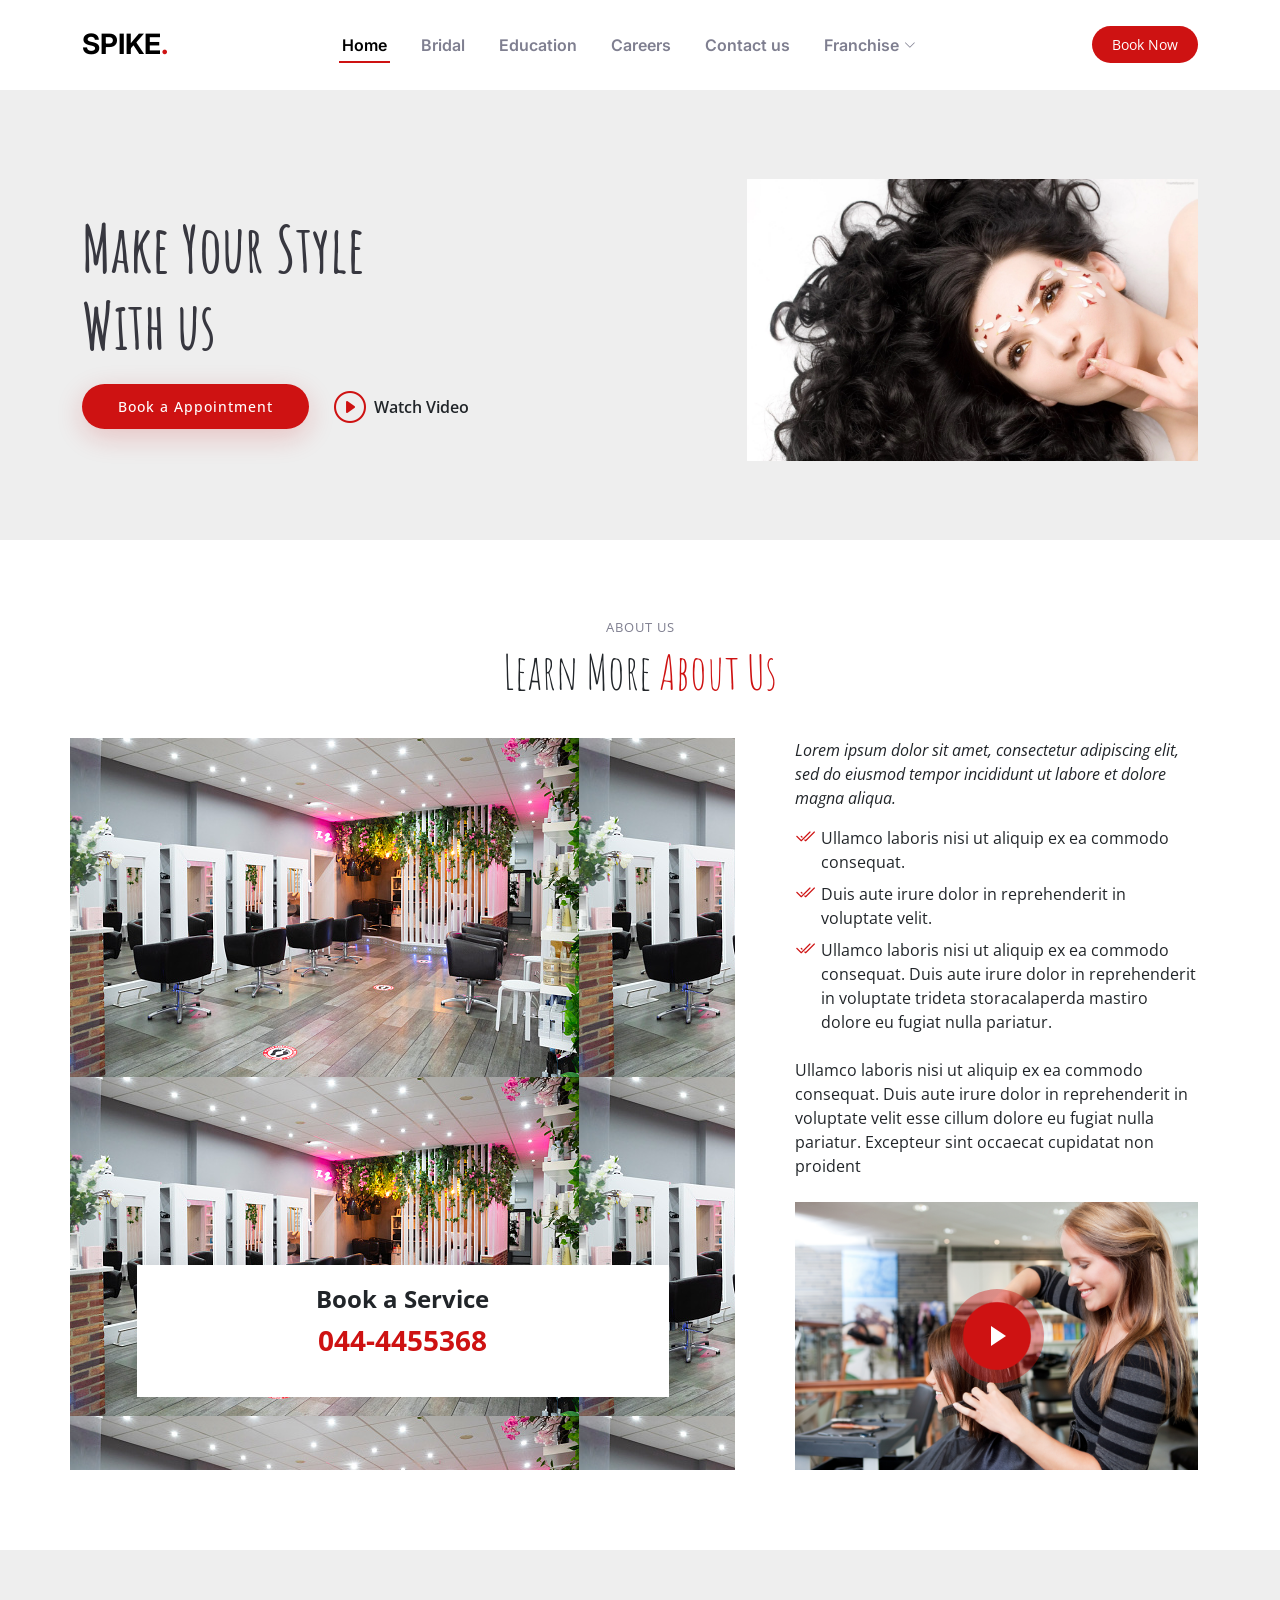
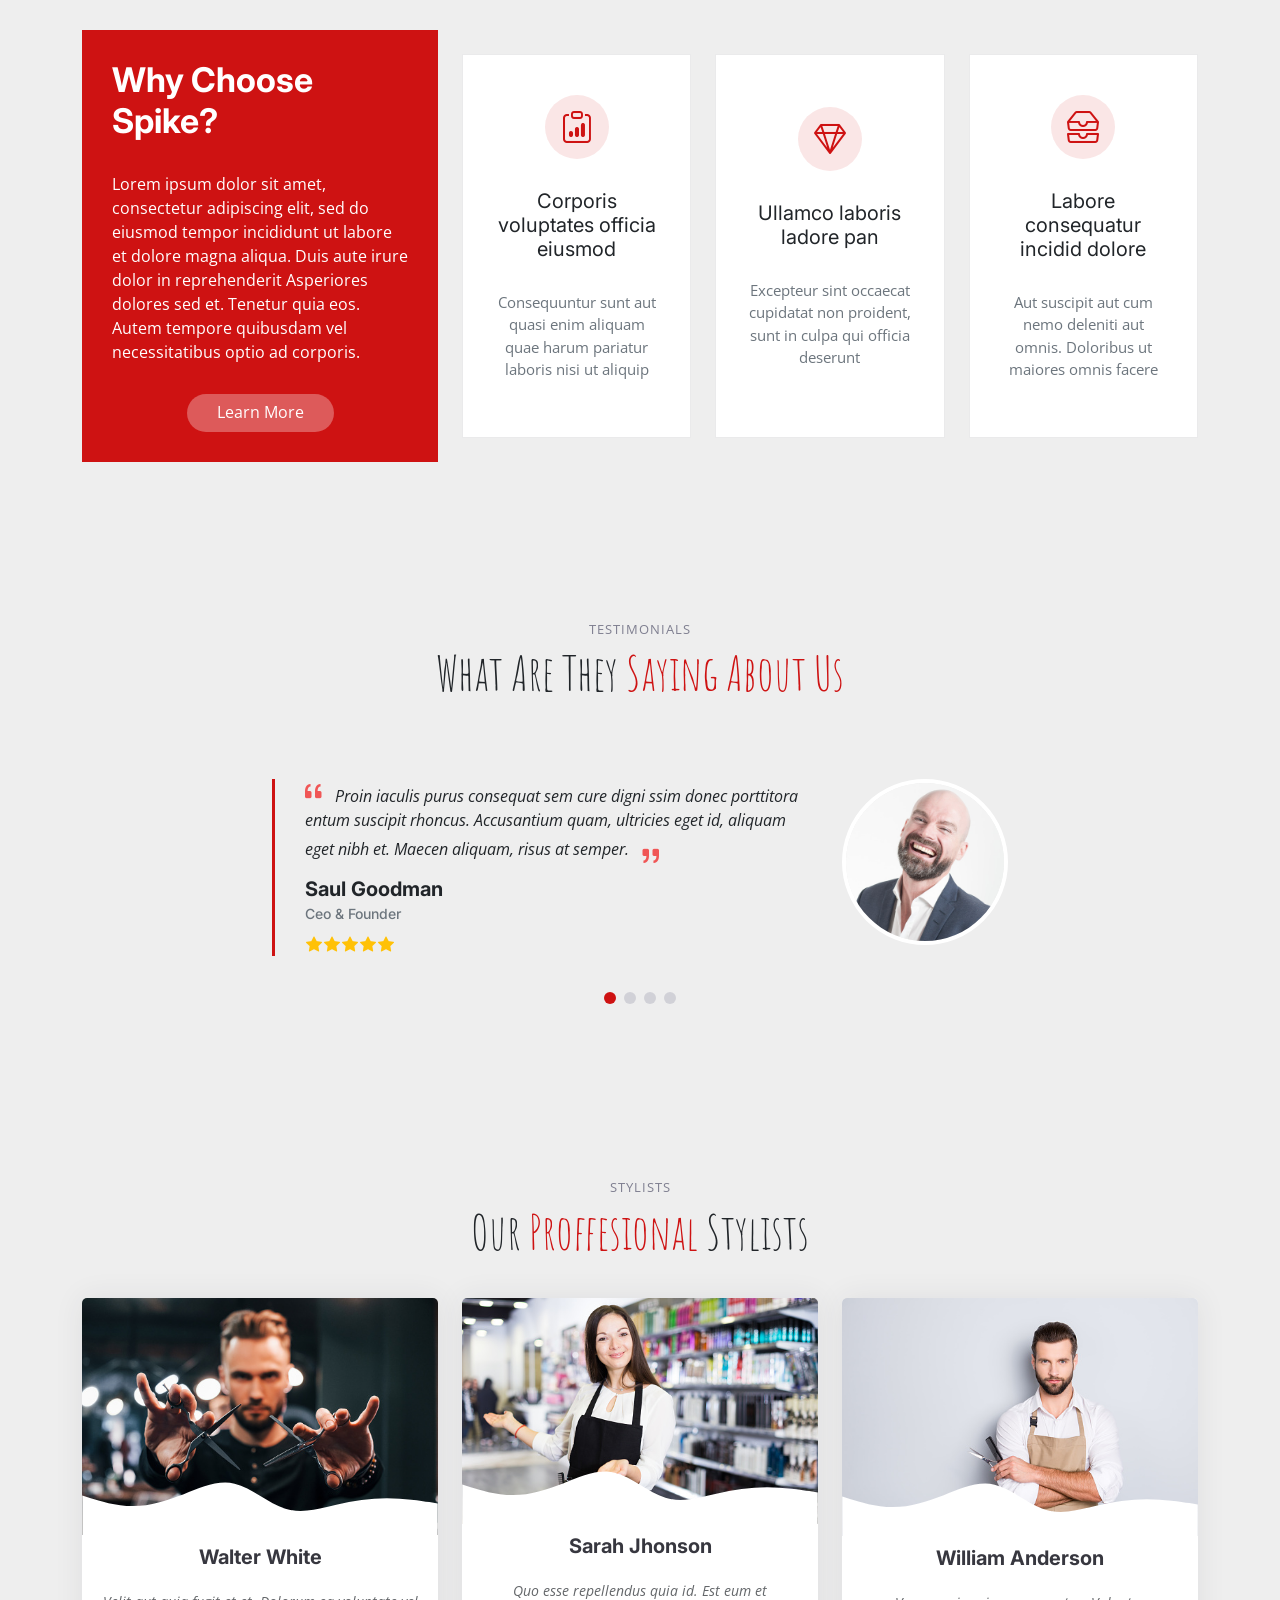
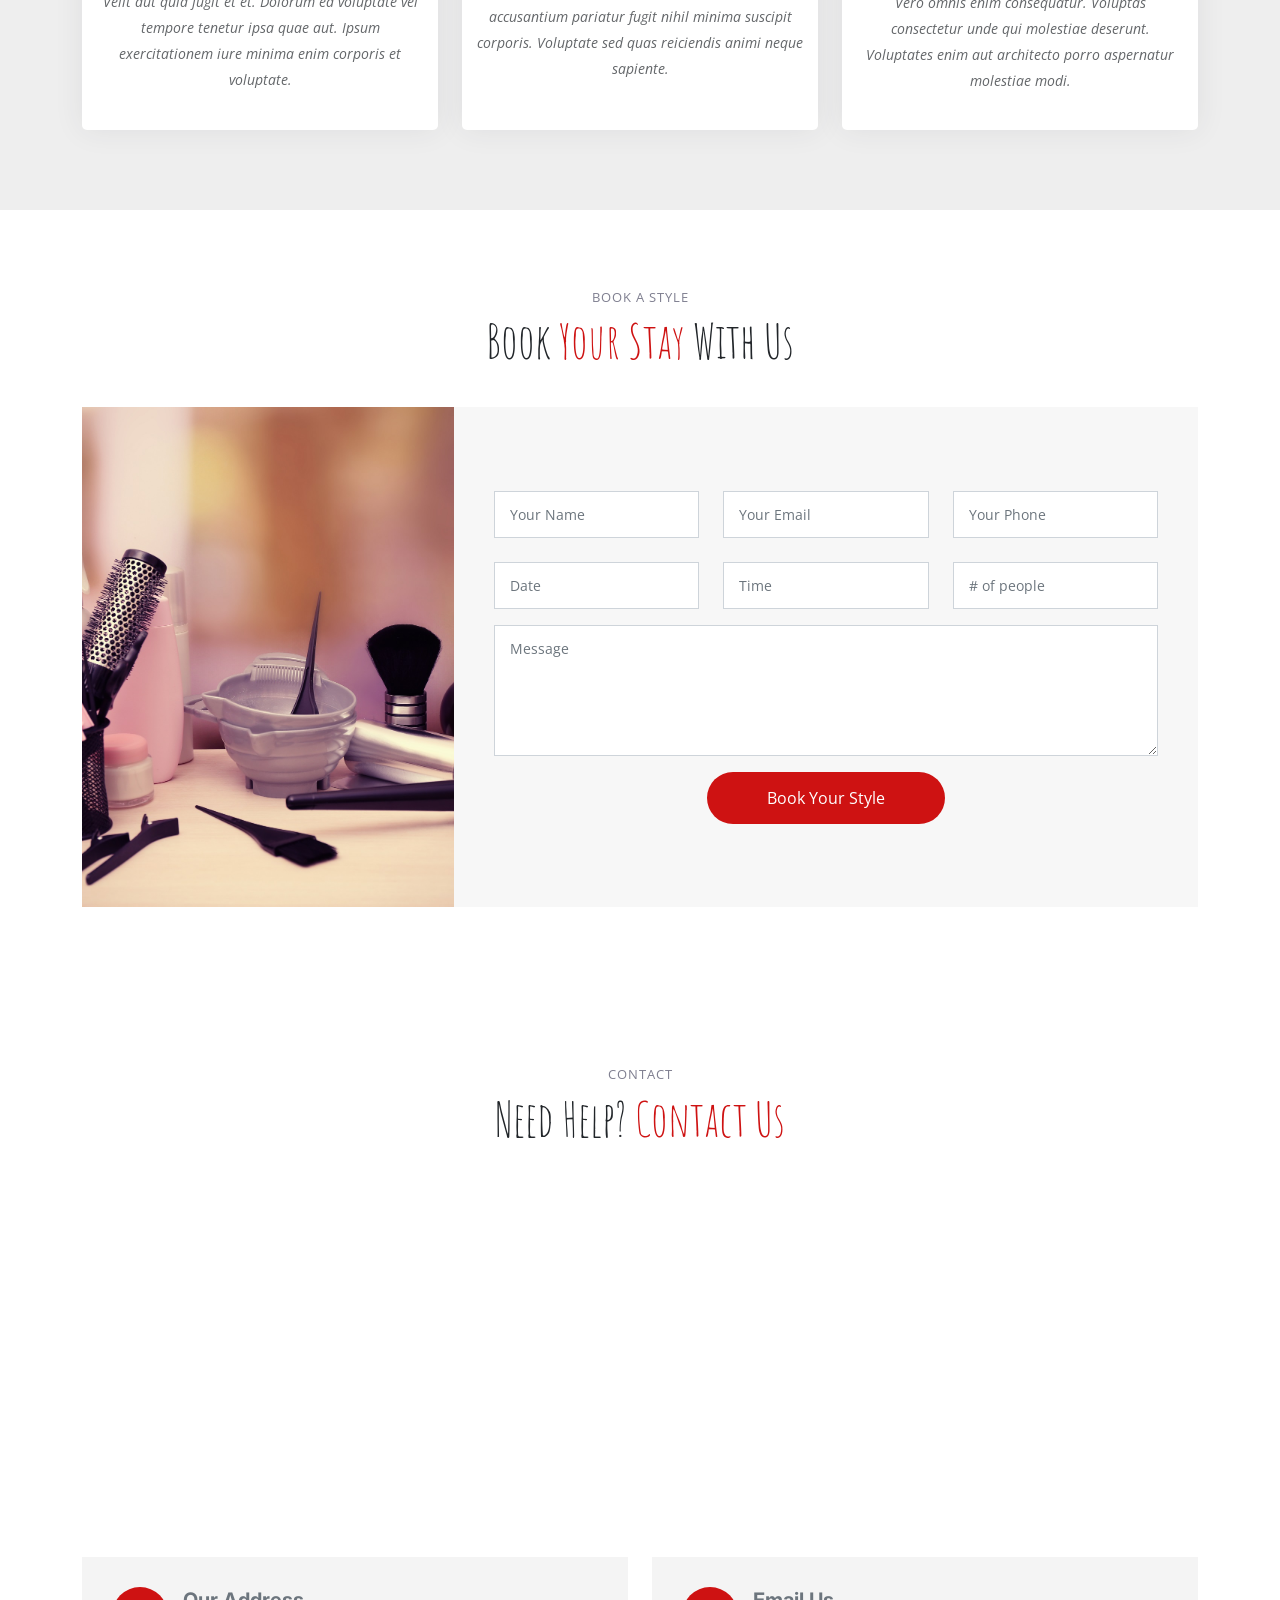
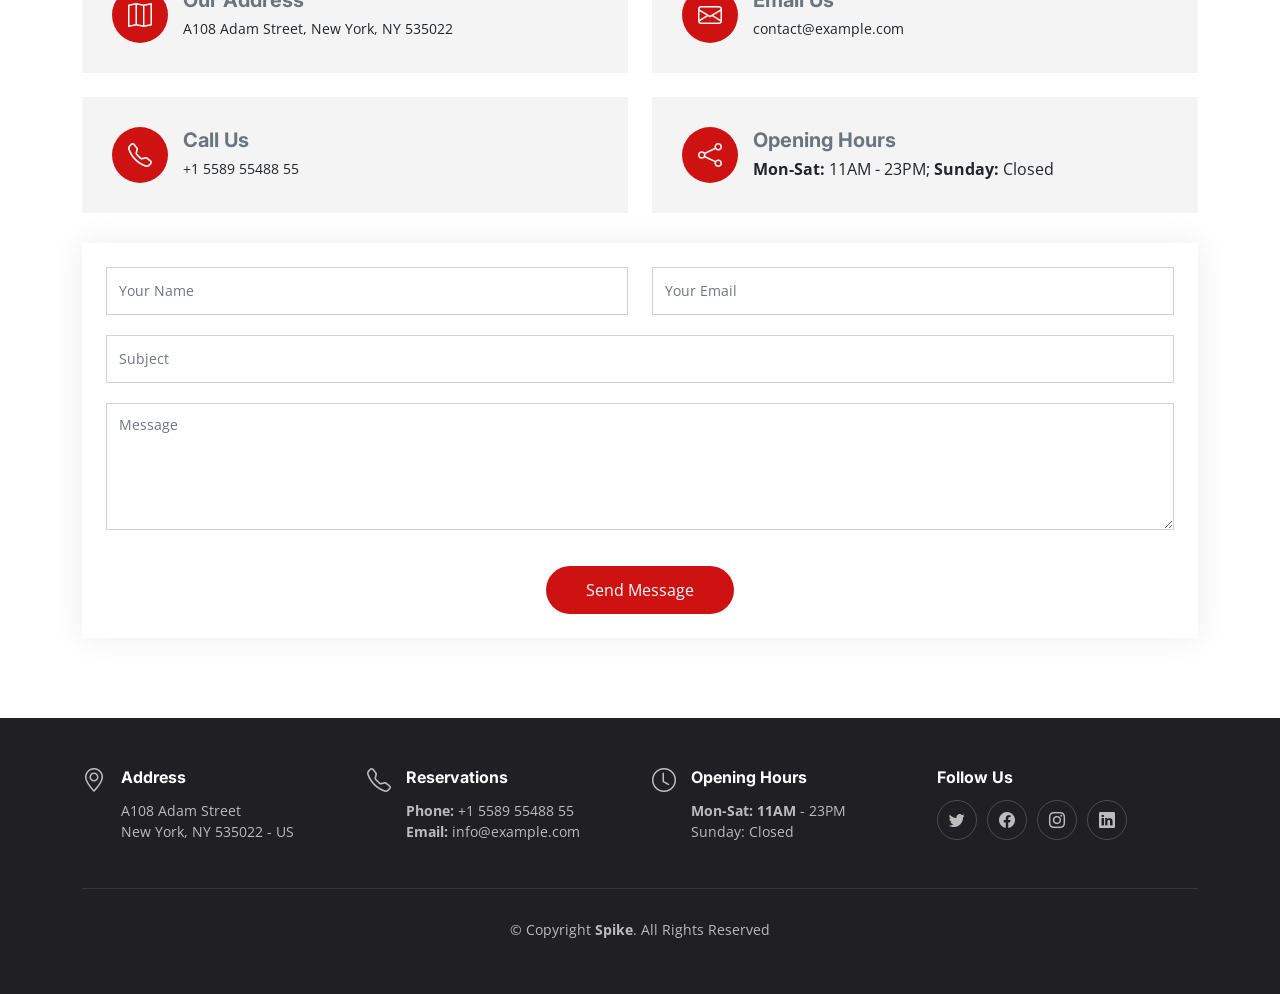
<file: index.html>
<!DOCTYPE html>
<html lang="en">

<head>
  <meta charset="utf-8">
  <meta content="width=device-width, initial-scale=1.0" name="viewport">

  <title>Spike</title>
  <meta content="" name="description">
  <meta content="" name="keywords">

  <!-- Favicons -->
  
  <link href="assets/img/apple-touch-icon.png" rel="apple-touch-icon">

  <!-- Google Fonts -->
  <link rel="preconnect" href="https://fonts.googleapis.com">
  <link rel="preconnect" href="https://fonts.gstatic.com" crossorigin>
  <link href="https://fonts.googleapis.com/css2?family=Open+Sans:ital,wght@0,300;0,400;0,500;0,600;0,700;1,300;1,400;1,600;1,700&family=Amatic+SC:ital,wght@0,300;0,400;0,500;0,600;0,700;1,300;1,400;1,500;1,600;1,700&family=Inter:ital,wght@0,300;0,400;0,500;0,600;0,700;1,300;1,400;1,500;1,600;1,700&display=swap" rel="stylesheet">

  <!-- Vendor CSS Files -->
  <link href="assets/vendor/bootstrap/css/bootstrap.min.css" rel="stylesheet">
  <link href="assets/vendor/bootstrap-icons/bootstrap-icons.css" rel="stylesheet">
  <link href="assets/vendor/aos/aos.css" rel="stylesheet">
  <link href="assets/vendor/glightbox/css/glightbox.min.css" rel="stylesheet">
  <link href="assets/vendor/swiper/swiper-bundle.min.css" rel="stylesheet">

  <!-- Template Main CSS File -->
  <link href="assets/css/main.css" rel="stylesheet">

  
</head>

<body>

  <!-- ======= Header ======= -->
  <header id="header" class="header fixed-top d-flex align-items-center">
    <div class="container d-flex align-items-center justify-content-between">

      <a href="index.html" class="logo d-flex align-items-center me-auto me-lg-0">
        <!-- Uncomment the line below if you also wish to use an image logo -->
        <!-- <img src="assets/img/logo.png" alt=""> -->
        <h1>SPIKE<span>.</span></h1>
      </a>

      <nav id="navbar" class="navbar">
        <ul>
          <li><a href="#hero">Home</a></li>
          <li><a href="#about">Bridal</a></li>
          <li><a href="#menu">Education</a></li>
          <li><a href="#events">Careers</a></li>
          
          <li><a href="#contacts">Contact us</a></li>
          <li class="dropdown"><a href="#"><span>Franchise</span> <i class="bi bi-chevron-down dropdown-indicator"></i></a>
            <ul>
              <li><a href="#">Drop Down 1</a></li>
             
              <li><a href="#">Drop Down 2</a></li>
              <li><a href="#">Drop Down 3</a></li>
              <li><a href="#">Drop Down 4</a></li>
            </ul>
          </li>
          
        </ul>
      </nav><!-- .navbar -->

      <a class="btn-book-a-table" href="#book-a-table">Book Now</a>
      <i class="mobile-nav-toggle mobile-nav-show bi bi-list"></i>
      <i class="mobile-nav-toggle mobile-nav-hide d-none bi bi-x"></i>

    </div>
  </header><!-- End Header -->

  <!-- ======= Hero Section ======= -->
  <section id="hero" class="hero d-flex align-items-center section-bg">
    <div class="container">
      <div class="row justify-content-between gy-5">
        <div class="col-lg-5 order-2 order-lg-1 d-flex flex-column justify-content-center align-items-center align-items-lg-start text-center text-lg-start">
          <h2 data-aos="fade-up">Make Your Style <br>With us</h2>
          
          <div class="d-flex" data-aos="fade-up" data-aos-delay="200">
            <a href="#book-a-table" class="btn-book-a-table">Book a Appointment</a>
            <a href="https://www.youtube.com/watch?v=LXb3EKWsInQ" class="glightbox btn-watch-video d-flex align-items-center"><i class="bi bi-play-circle"></i><span>Watch Video</span></a>
          </div>
        </div>
        <div class="col-lg-5 order-1 order-lg-2 text-center text-lg-start">
          <img src="img.webp" class="img-fluid" alt="" data-aos="zoom-out" data-aos-delay="300">
        </div>
      </div>
    </div>
  </section><!-- End Hero Section -->

  <main id="main">

    <!-- ======= About Section ======= -->
    <section id="about" class="about">
      <div class="container" data-aos="fade-up">

        <div class="section-header">
          <h2>About Us</h2>
          <p>Learn More <span>About Us</span></p>
        </div>

        <div class="row gy-4">
          <div class="col-lg-7 position-relative about-img" style="background-image: url(img1.jpg) ;" data-aos="fade-up" data-aos-delay="150">
            <div class="call-us position-absolute">
              <h4>Book a Service</h4>
              <p>044-4455368</p>
            </div>
          </div>
          <div class="col-lg-5 d-flex align-items-end" data-aos="fade-up" data-aos-delay="300">
            <div class="content ps-0 ps-lg-5">
              <p class="fst-italic">
                Lorem ipsum dolor sit amet, consectetur adipiscing elit, sed do eiusmod tempor incididunt ut labore et dolore
                magna aliqua.
              </p>
              <ul>
                <li><i class="bi bi-check2-all"></i> Ullamco laboris nisi ut aliquip ex ea commodo consequat.</li>
                <li><i class="bi bi-check2-all"></i> Duis aute irure dolor in reprehenderit in voluptate velit.</li>
                <li><i class="bi bi-check2-all"></i> Ullamco laboris nisi ut aliquip ex ea commodo consequat. Duis aute irure dolor in reprehenderit in voluptate trideta storacalaperda mastiro dolore eu fugiat nulla pariatur.</li>
              </ul>
              <p>
                Ullamco laboris nisi ut aliquip ex ea commodo consequat. Duis aute irure dolor in reprehenderit in voluptate
                velit esse cillum dolore eu fugiat nulla pariatur. Excepteur sint occaecat cupidatat non proident
              </p>

              <div class="position-relative mt-4">
                <img src="img2.png" class="img-fluid" alt="">
                <a href="https://www.youtube.com/watch?v=LXb3EKWsInQ" class="glightbox play-btn"></a>
              </div>
            </div>
          </div>
        </div>

      </div>
    </section><!-- End About Section -->

    <!-- ======= Why Us Section ======= -->
    <section id="why-us" class="why-us section-bg">
      <div class="container" data-aos="fade-up">

        <div class="row gy-4">

          <div class="col-lg-4" data-aos="fade-up" data-aos-delay="100">
            <div class="why-box" >
              <h3 id="menu">Why Choose Spike?</h3>
              <p>
                Lorem ipsum dolor sit amet, consectetur adipiscing elit, sed do eiusmod tempor incididunt ut labore et dolore magna aliqua. Duis aute irure dolor in reprehenderit
                Asperiores dolores sed et. Tenetur quia eos. Autem tempore quibusdam vel necessitatibus optio ad corporis.
              </p>
              <div class="text-center">
                <a href="#" class="more-btn">Learn More <i class="bx bx-chevron-right"></i></a>
              </div>
            </div>
          </div><!-- End Why Box -->

          <div class="col-lg-8 d-flex align-items-center">
            <div class="row gy-4">

              <div class="col-xl-4" data-aos="fade-up" data-aos-delay="200">
                <div class="icon-box d-flex flex-column justify-content-center align-items-center">
                  <i class="bi bi-clipboard-data"></i>
                  <h4>Corporis voluptates officia eiusmod</h4>
                  <p>Consequuntur sunt aut quasi enim aliquam quae harum pariatur laboris nisi ut aliquip</p>
                </div>
              </div><!-- End Icon Box -->

              <div class="col-xl-4" data-aos="fade-up" data-aos-delay="300">
                <div class="icon-box d-flex flex-column justify-content-center align-items-center">
                  <i class="bi bi-gem"></i>
                  <h4>Ullamco laboris ladore pan</h4>
                  <p>Excepteur sint occaecat cupidatat non proident, sunt in culpa qui officia deserunt</p>
                </div>
              </div><!-- End Icon Box -->

              <div class="col-xl-4" data-aos="fade-up" data-aos-delay="400">
                <div class="icon-box d-flex flex-column justify-content-center align-items-center">
                  <i class="bi bi-inboxes"></i>
                  <h4>Labore consequatur incidid dolore</h4>
                  <p>Aut suscipit aut cum nemo deleniti aut omnis. Doloribus ut maiores omnis facere</p>
                </div>
              </div><!-- End Icon Box -->

            </div>
          </div>

        </div>

      </div>
    </section><!-- End Why Us Section -->
   
    <!-- ======= Testimonials Section ======= -->
    <section id="testimonials" class="testimonials section-bg">
      <div class="container" data-aos="fade-up">

        <div class="section-header">
          <h2>Testimonials</h2>
          <p>What Are They <span>Saying About Us</span></p>
        </div>

        <div class="slides-1 swiper" data-aos="fade-up" data-aos-delay="100">
          <div class="swiper-wrapper">

            <div class="swiper-slide">
              <div class="testimonial-item">
                <div class="row gy-4 justify-content-center">
                  <div class="col-lg-6">
                    <div class="testimonial-content">
                      <p>
                        <i class="bi bi-quote quote-icon-left"></i>
                        Proin iaculis purus consequat sem cure digni ssim donec porttitora entum suscipit rhoncus. Accusantium quam, ultricies eget id, aliquam eget nibh et. Maecen aliquam, risus at semper.
                        <i class="bi bi-quote quote-icon-right"></i>
                      </p>
                      <h3>Saul Goodman</h3>
                      <h4>Ceo &amp; Founder</h4>
                      <div class="stars">
                        <i class="bi bi-star-fill"></i><i class="bi bi-star-fill"></i><i class="bi bi-star-fill"></i><i class="bi bi-star-fill"></i><i class="bi bi-star-fill"></i>
                      </div>
                    </div>
                  </div>
                  <div class="col-lg-2 text-center">
                    <img src="assets/img/testimonials/testimonials-1.jpg" class="img-fluid testimonial-img" alt="">
                  </div>
                </div>
              </div>
            </div><!-- End testimonial item -->

            <div class="swiper-slide">
              <div class="testimonial-item">
                <div class="row gy-4 justify-content-center">
                  <div class="col-lg-6">
                    <div class="testimonial-content">
                      <p>
                        <i class="bi bi-quote quote-icon-left"></i>
                        Export tempor illum tamen malis malis eram quae irure esse labore quem cillum quid cillum eram malis quorum velit fore eram velit sunt aliqua noster fugiat irure amet legam anim culpa.
                        <i class="bi bi-quote quote-icon-right"></i>
                      </p>
                      <h3>Sara Wilsson</h3>
                      <h4>Designer</h4>
                      <div class="stars">
                        <i class="bi bi-star-fill"></i><i class="bi bi-star-fill"></i><i class="bi bi-star-fill"></i><i class="bi bi-star-fill"></i><i class="bi bi-star-fill"></i>
                      </div>
                    </div>
                  </div>
                  <div class="col-lg-2 text-center">
                    <img src="assets/img/testimonials/testimonials-2.jpg" class="img-fluid testimonial-img" alt="">
                  </div>
                </div>
              </div>
            </div><!-- End testimonial item -->

            <div class="swiper-slide">
              <div class="testimonial-item">
                <div class="row gy-4 justify-content-center">
                  <div class="col-lg-6">
                    <div class="testimonial-content">
                      <p>
                        <i class="bi bi-quote quote-icon-left"></i>
                        Enim nisi quem export duis labore cillum quae magna enim sint quorum nulla quem veniam duis minim tempor labore quem eram duis noster aute amet eram fore quis sint minim.
                        <i class="bi bi-quote quote-icon-right"></i>
                      </p>
                      <h3>Jena Karlis</h3>
                      <h4>Store Owner</h4>
                      <div class="stars">
                        <i class="bi bi-star-fill"></i><i class="bi bi-star-fill"></i><i class="bi bi-star-fill"></i><i class="bi bi-star-fill"></i><i class="bi bi-star-fill"></i>
                      </div>
                    </div>
                  </div>
                  <div class="col-lg-2 text-center">
                    <img src="assets/img/testimonials/testimonials-3.jpg" class="img-fluid testimonial-img" alt="">
                  </div>
                </div>
              </div>
            </div><!-- End testimonial item -->

            <div class="swiper-slide">
              <div class="testimonial-item">
                <div class="row gy-4 justify-content-center">
                  <div class="col-lg-6">
                    <div class="testimonial-content">
                      <p>
                        <i class="bi bi-quote quote-icon-left"></i>
                        Quis quorum aliqua sint quem legam fore sunt eram irure aliqua veniam tempor noster veniam enim culpa labore duis sunt culpa nulla illum cillum fugiat legam esse veniam culpa fore nisi cillum quid.
                        <i class="bi bi-quote quote-icon-right"></i>
                      </p>
                      <h3>John Larson</h3>
                      <h4>Entrepreneur</h4>
                      <div class="stars">
                        <i class="bi bi-star-fill"></i><i class="bi bi-star-fill"></i><i class="bi bi-star-fill"></i><i class="bi bi-star-fill"></i><i class="bi bi-star-fill"></i>
                      </div>
                    </div>
                  </div>
                  <div class="col-lg-2 text-center">
                    <img src="assets/img/testimonials/testimonials-4.jpg" class="img-fluid testimonial-img" alt="">
                  </div>
                </div>
              </div>
            </div><!-- End testimonial item -->

          </div>
          <div class="swiper-pagination"></div>
        </div>

      </div>
    </section><!-- End Testimonials Section -->


    <!-- ======= Chefs Section ======= -->
    <section id="chefs" class="chefs section-bg">
      <div class="container" data-aos="fade-up">

        <div class="section-header" >
          <h2 id="events">Stylists</h2>
          <p>Our <span>Proffesional</span> Stylists</p>
        </div>

        <div class="row gy-4">

          <div class="col-lg-4 col-md-6 d-flex align-items-stretch" data-aos="fade-up" data-aos-delay="100">
            <div class="chef-member">
              <div class="member-img">
                <img src="assets/img/stylist/salon1.jpg" class="img-fluid" alt="">
                <div class="social">
                  <a href=""><i class="bi bi-twitter"></i></a>
                  <a href=""><i class="bi bi-facebook"></i></a>
                  <a href=""><i class="bi bi-instagram"></i></a>
                  <a href=""><i class="bi bi-linkedin"></i></a>
                </div>
              </div>
              <div class="member-info">
                <h4>Walter White</h4>
                
                <p>Velit aut quia fugit et et. Dolorum ea voluptate vel tempore tenetur ipsa quae aut. Ipsum exercitationem iure minima enim corporis et voluptate.</p>
              </div>
            </div>
          </div><!-- End Chefs Member -->

          <div class="col-lg-4 col-md-6 d-flex align-items-stretch" data-aos="fade-up" data-aos-delay="200">
            <div class="chef-member">
              <div class="member-img">
                <img src="assets/img/stylist/salon.jpg" class="img-fluid" alt="">
                <div class="social">
                  <a href=""><i class="bi bi-twitter"></i></a>
                  <a href=""><i class="bi bi-facebook"></i></a>
                  <a href=""><i class="bi bi-instagram"></i></a>
                  <a href=""><i class="bi bi-linkedin"></i></a>
                </div>
              </div>
              <div class="member-info">
                <h4>Sarah Jhonson</h4>
                
                <p>Quo esse repellendus quia id. Est eum et accusantium pariatur fugit nihil minima suscipit corporis. Voluptate sed quas reiciendis animi neque sapiente.</p>
              </div>
            </div>
          </div><!-- End Chefs Member -->

          <div class="col-lg-4 col-md-6 d-flex align-items-stretch" data-aos="fade-up" data-aos-delay="300">
            <div class="chef-member">
              <div class="member-img">
                <img src="assets/img/stylist/salon2.jpg" class="img-fluid" alt="">
                <div class="social">
                  <a href=""><i class="bi bi-twitter"></i></a>
                  <a href=""><i class="bi bi-facebook"></i></a>
                  <a href=""><i class="bi bi-instagram"></i></a>
                  <a href=""><i class="bi bi-linkedin"></i></a>
                </div>
              </div>
              <div class="member-info">
                <h4>William Anderson</h4>
                
                <p>Vero omnis enim consequatur. Voluptas consectetur unde qui molestiae deserunt. Voluptates enim aut architecto porro aspernatur molestiae modi.</p>
              </div>
            </div>
          </div><!-- End Chefs Member -->

        </div>

      </div>
    </section><!-- End Chefs Section -->

    <!-- ======= Book A Table Section ======= -->
    <section id="book-a-table" class="book-a-table">
      <div class="container" data-aos="fade-up">

        <div class="section-header">
          <h2>Book A Style</h2>
          <p>Book <span>Your Stay</span> With Us</p>
        </div>

        <div class="row g-0">

          <div class="col-lg-4 reservation-img" style="background-image: url(img5.jpg); background-position: center;" data-aos="zoom-out" data-aos-delay="200"></div>

          <div class="col-lg-8 d-flex align-items-center reservation-form-bg">
            <form action="forms/book-a-table.php" method="post" role="form" class="php-email-form" data-aos="fade-up" data-aos-delay="100">
              <div class="row gy-4">
                <div class="col-lg-4 col-md-6">
                  <input type="text" name="name" class="form-control" id="name" placeholder="Your Name" data-rule="minlen:4" data-msg="Please enter at least 4 chars">
                  <div class="validate"></div>
                </div>
                <div class="col-lg-4 col-md-6">
                  <input type="email" class="form-control" name="email" id="email" placeholder="Your Email" data-rule="email" data-msg="Please enter a valid email">
                  <div class="validate"></div>
                </div>
                <div class="col-lg-4 col-md-6">
                  <input type="text" class="form-control" name="phone" id="phone" placeholder="Your Phone" data-rule="minlen:4" data-msg="Please enter at least 4 chars">
                  <div class="validate"></div>
                </div>
                <div class="col-lg-4 col-md-6">
                  <input type="text" name="date" class="form-control" id="date" placeholder="Date" data-rule="minlen:4" data-msg="Please enter at least 4 chars">
                  <div class="validate"></div>
                </div>
                <div class="col-lg-4 col-md-6">
                  <input type="text" class="form-control" name="time" id="time" placeholder="Time" data-rule="minlen:4" data-msg="Please enter at least 4 chars">
                  <div class="validate"></div>
                </div>
                <div class="col-lg-4 col-md-6">
                  <input type="number" class="form-control" name="people" id="people" placeholder="# of people" data-rule="minlen:1" data-msg="Please enter at least 1 chars">
                  <div class="validate"></div>
                </div>
              </div>
              <div class="form-group mt-3">
                <textarea class="form-control" name="message" rows="5" placeholder="Message"></textarea>
                <div class="validate"></div>
              </div>
              <div class="mb-3">
                <div class="loading">Loading</div>
                <div class="error-message"></div>
                <div class="sent-message">Your booking request was sent. We will call back or send an Email to confirm your reservation. Thank you!</div>
              </div>
              <div class="text-center"><button type="submit">Book Your Style</button></div>
            </form>
          </div><!-- End Reservation Form -->

        </div>

      </div>
    </section><!-- End Book A Table Section -->

    
    <!-- ======= Contact Section ======= -->
    <section id="contact" class="contact">
      <div class="container" data-aos="fade-up">

        <div class="section-header">
          <h2 id="contacts">Contact</h2>
          <p>Need Help? <span>Contact Us</span></p>
        </div>

        <div class="mb-3">
          <iframe style="border:0; width: 100%; height: 350px;" src="https://www.google.com/maps/embed?pb=!1m14!1m8!1m3!1d12097.433213460943!2d-74.0062269!3d40.7101282!3m2!1i1024!2i768!4f13.1!3m3!1m2!1s0x0%3A0xb89d1fe6bc499443!2sDowntown+Conference+Center!5e0!3m2!1smk!2sbg!4v1539943755621" frameborder="0" allowfullscreen></iframe>
        </div><!-- End Google Maps -->

        <div class="row gy-4">

          <div class="col-md-6">
            <div class="info-item  d-flex align-items-center">
              <i class="icon bi bi-map flex-shrink-0"></i>
              <div>
                <h3>Our Address</h3>
                <p>A108 Adam Street, New York, NY 535022</p>
              </div>
            </div>
          </div><!-- End Info Item -->

          <div class="col-md-6">
            <div class="info-item d-flex align-items-center">
              <i class="icon bi bi-envelope flex-shrink-0"></i>
              <div>
                <h3>Email Us</h3>
                <p>contact@example.com</p>
              </div>
            </div>
          </div><!-- End Info Item -->

          <div class="col-md-6">
            <div class="info-item  d-flex align-items-center">
              <i class="icon bi bi-telephone flex-shrink-0"></i>
              <div>
                <h3>Call Us</h3>
                <p>+1 5589 55488 55</p>
              </div>
            </div>
          </div><!-- End Info Item -->

          <div class="col-md-6">
            <div class="info-item  d-flex align-items-center">
              <i class="icon bi bi-share flex-shrink-0"></i>
              <div>
                <h3>Opening Hours</h3>
                <div><strong>Mon-Sat:</strong> 11AM - 23PM;
                  <strong>Sunday:</strong> Closed
                </div>
              </div>
            </div>
          </div><!-- End Info Item -->

        </div>

        <form action="forms/contact.php" method="post" role="form" class="php-email-form p-3 p-md-4">
          <div class="row">
            <div class="col-xl-6 form-group">
              <input type="text" name="name" class="form-control" id="name" placeholder="Your Name" required>
            </div>
            <div class="col-xl-6 form-group">
              <input type="email" class="form-control" name="email" id="email" placeholder="Your Email" required>
            </div>
          </div>
          <div class="form-group">
            <input type="text" class="form-control" name="subject" id="subject" placeholder="Subject" required>
          </div>
          <div class="form-group">
            <textarea class="form-control" name="message" rows="5" placeholder="Message" required></textarea>
          </div>
          <div class="my-3">
            <div class="loading">Loading</div>
            <div class="error-message"></div>
            <div class="sent-message">Your message has been sent. Thank you!</div>
          </div>
          <div class="text-center"><button type="submit">Send Message</button></div>
        </form>
        <!--End Contact Form -->

      </div>
    </section><!-- End Contact Section -->

  </main><!-- End #main -->

  <!-- ======= Footer ======= -->
  <footer id="footer" class="footer">

    <div class="container">
      <div class="row gy-3">
        <div class="col-lg-3 col-md-6 d-flex">
          <i class="bi bi-geo-alt icon"></i>
          <div>
            <h4>Address</h4>
            <p>
              A108 Adam Street <br>
              New York, NY 535022 - US<br>
            </p>
          </div>

        </div>

        <div class="col-lg-3 col-md-6 footer-links d-flex">
          <i class="bi bi-telephone icon"></i>
          <div>
            <h4>Reservations</h4>
            <p>
              <strong>Phone:</strong> +1 5589 55488 55<br>
              <strong>Email:</strong> info@example.com<br>
            </p>
          </div>
        </div>

        <div class="col-lg-3 col-md-6 footer-links d-flex">
          <i class="bi bi-clock icon"></i>
          <div>
            <h4>Opening Hours</h4>
            <p>
              <strong>Mon-Sat: 11AM</strong> - 23PM<br>
              Sunday: Closed
            </p>
          </div>
        </div>

        <div class="col-lg-3 col-md-6 footer-links">
          <h4>Follow Us</h4>
          <div class="social-links d-flex">
            <a href="#" class="twitter"><i class="bi bi-twitter"></i></a>
            <a href="#" class="facebook"><i class="bi bi-facebook"></i></a>
            <a href="#" class="instagram"><i class="bi bi-instagram"></i></a>
            <a href="#" class="linkedin"><i class="bi bi-linkedin"></i></a>
          </div>
        </div>

      </div>
    </div>

    <div class="container">
      <div class="copyright">
        &copy; Copyright <strong><span>Spike</span></strong>. All Rights Reserved
      </div>
      <div class="credits">
        <!-- All the links in the footer should remain intact. -->
        <!-- You can delete the links only if you purchased the pro version. -->
        <!-- Licensing information: https://bootstrapmade.com/license/ -->
        <!-- Purchase the pro version with working PHP/AJAX contact form: https://bootstrapmade.com/yummy-bootstrap-restaurant-website-template/ -->
       
      </div>
    </div>

  </footer><!-- End Footer -->
  <!-- End Footer -->

  <a href="#" class="scroll-top d-flex align-items-center justify-content-center"><i class="bi bi-arrow-up-short"></i></a>

  <div id="preloader"></div>

  <!-- Vendor JS Files -->
  <script src="assets/vendor/bootstrap/js/bootstrap.bundle.min.js"></script>
  <script src="assets/vendor/aos/aos.js"></script>
  <script src="assets/vendor/glightbox/js/glightbox.min.js"></script>
  <script src="assets/vendor/purecounter/purecounter_vanilla.js"></script>
  <script src="assets/vendor/swiper/swiper-bundle.min.js"></script>
  <script src="assets/vendor/php-email-form/validate.js"></script>

  <!-- Template Main JS File -->
  <script src="assets/js/main.js"></script>

</body>

</html>
</file>
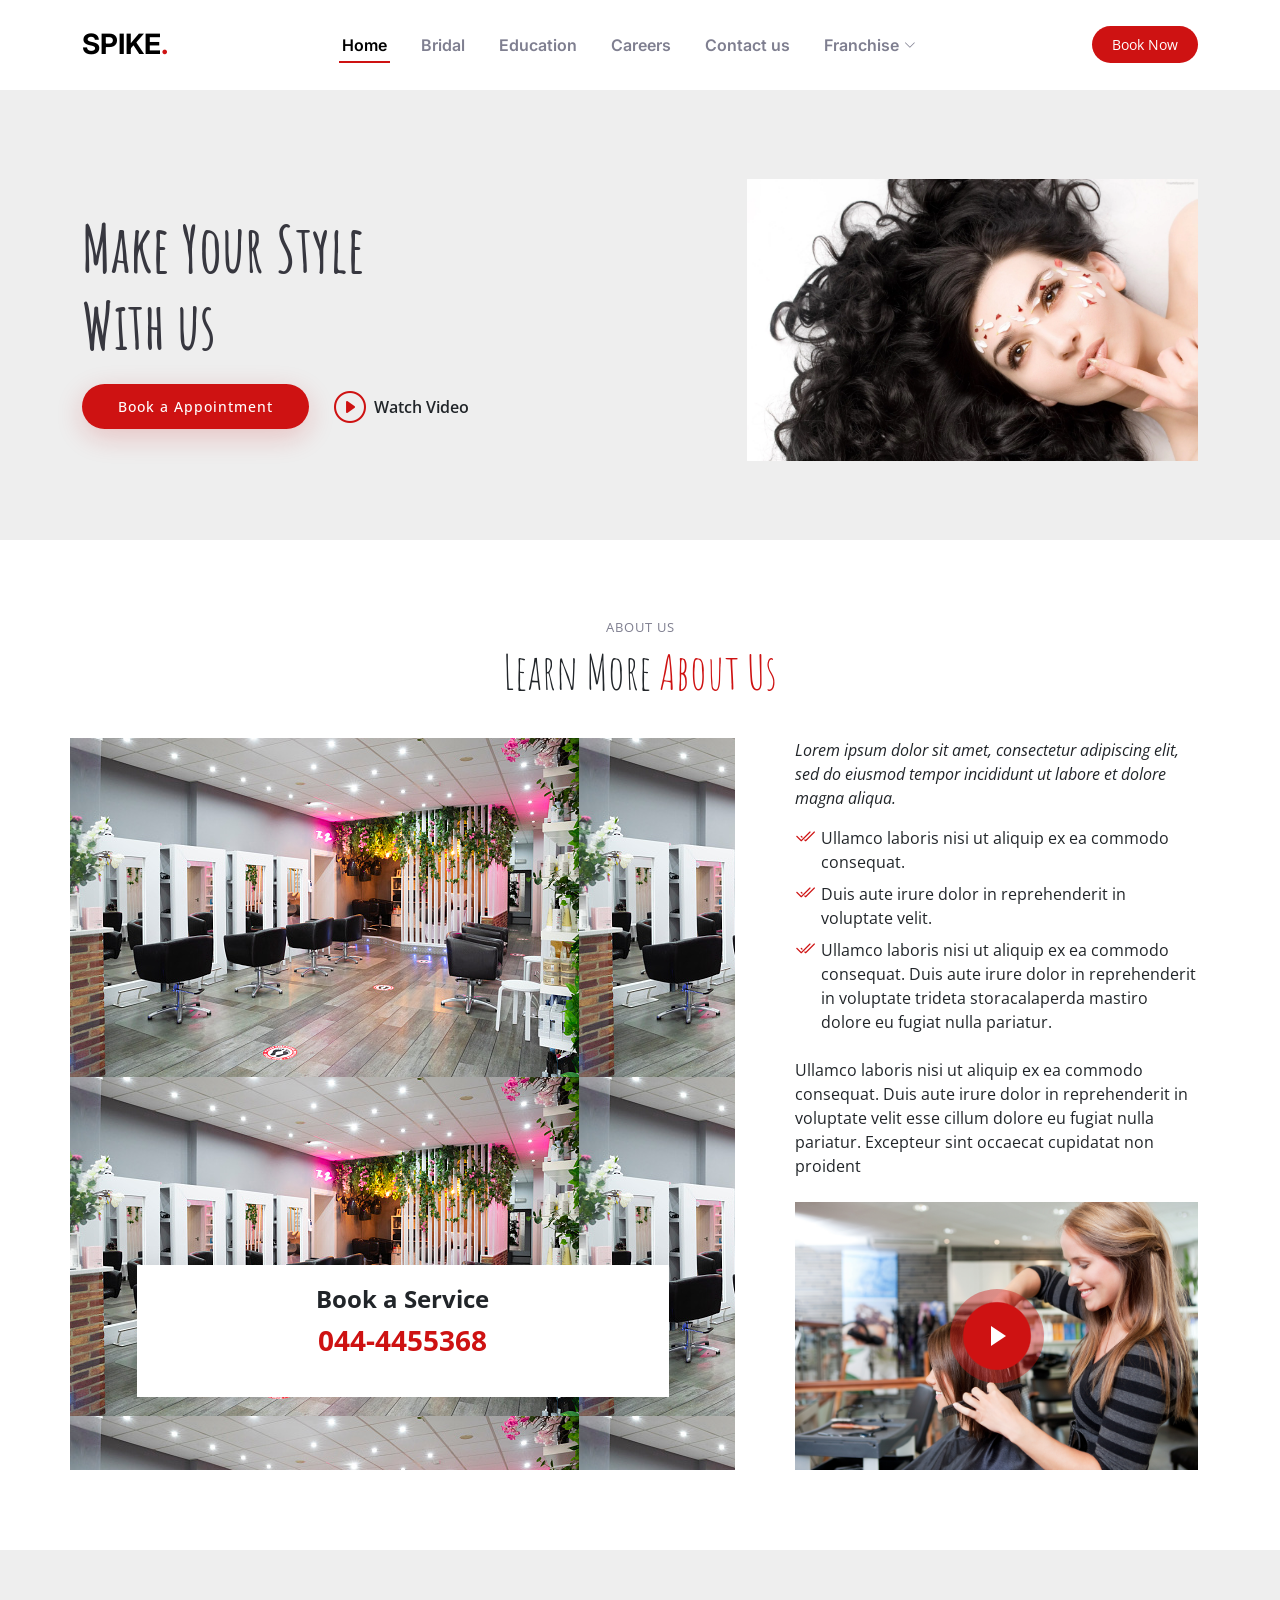
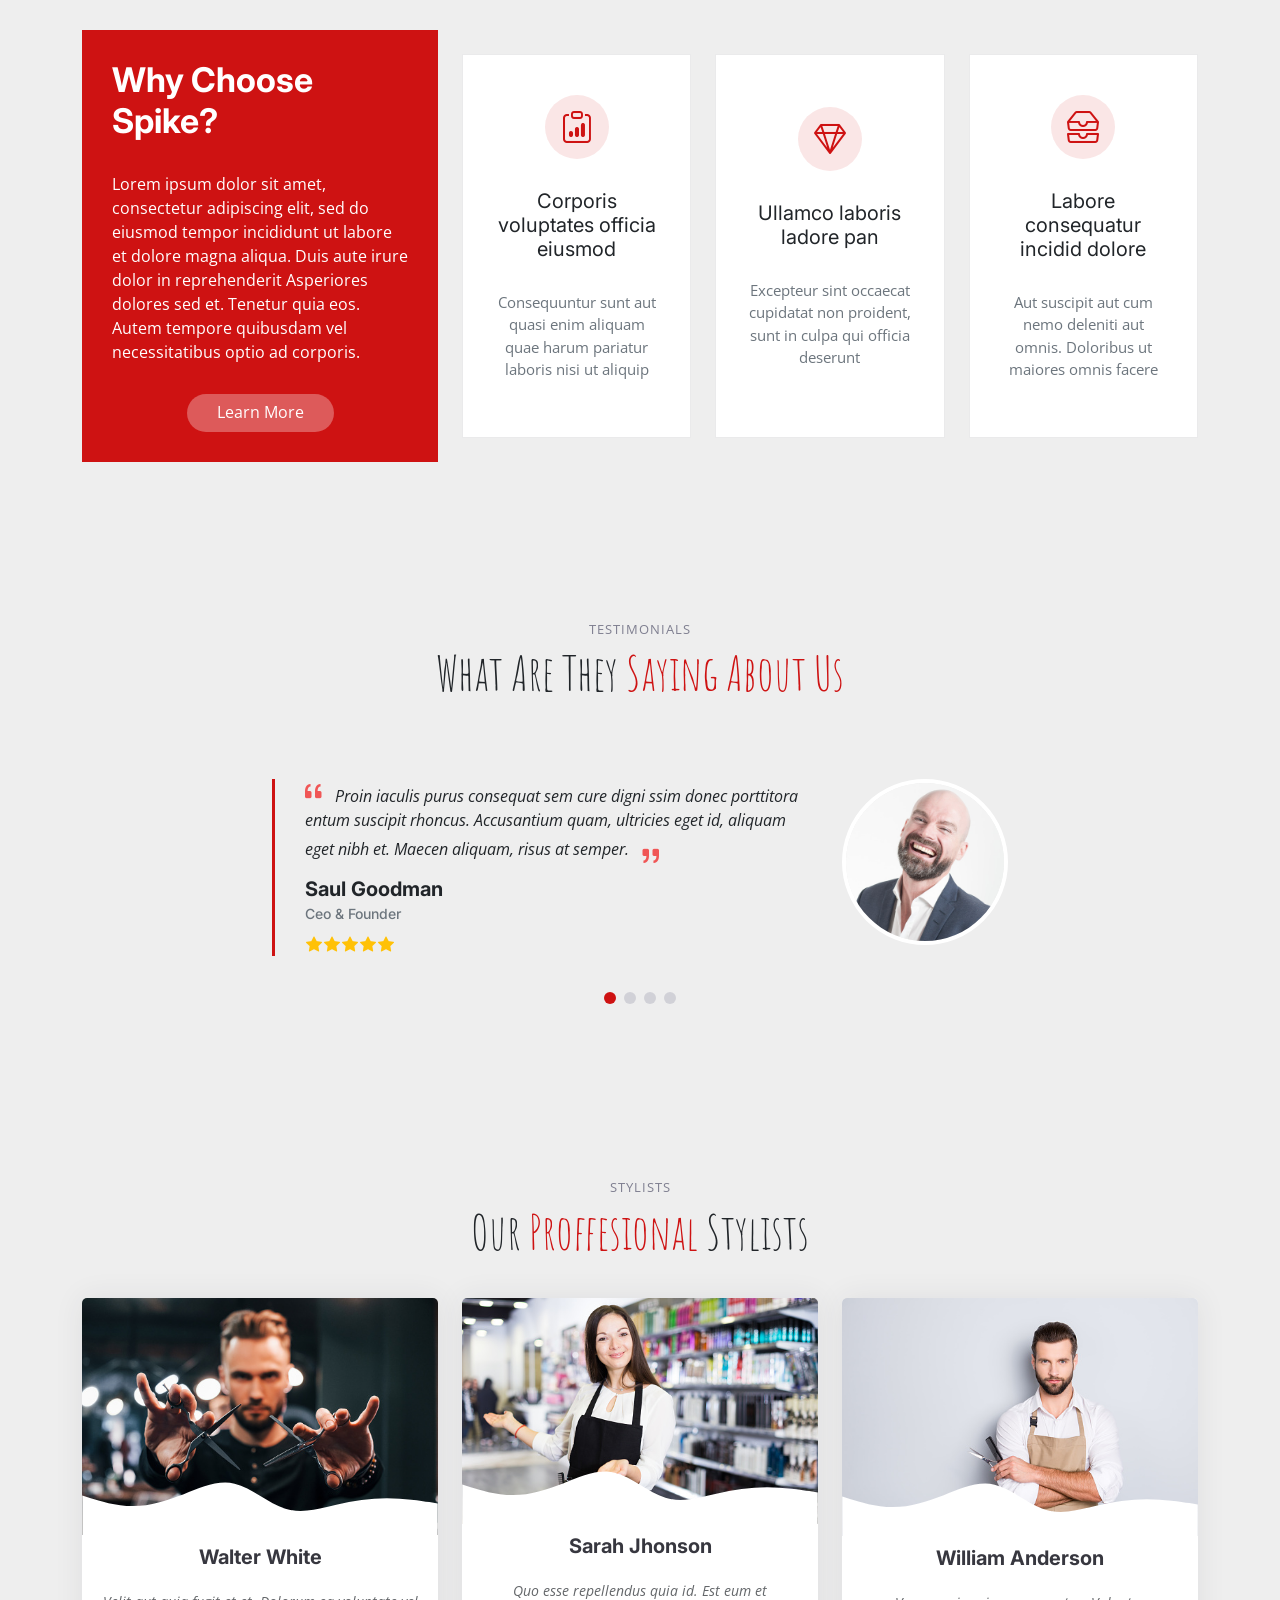
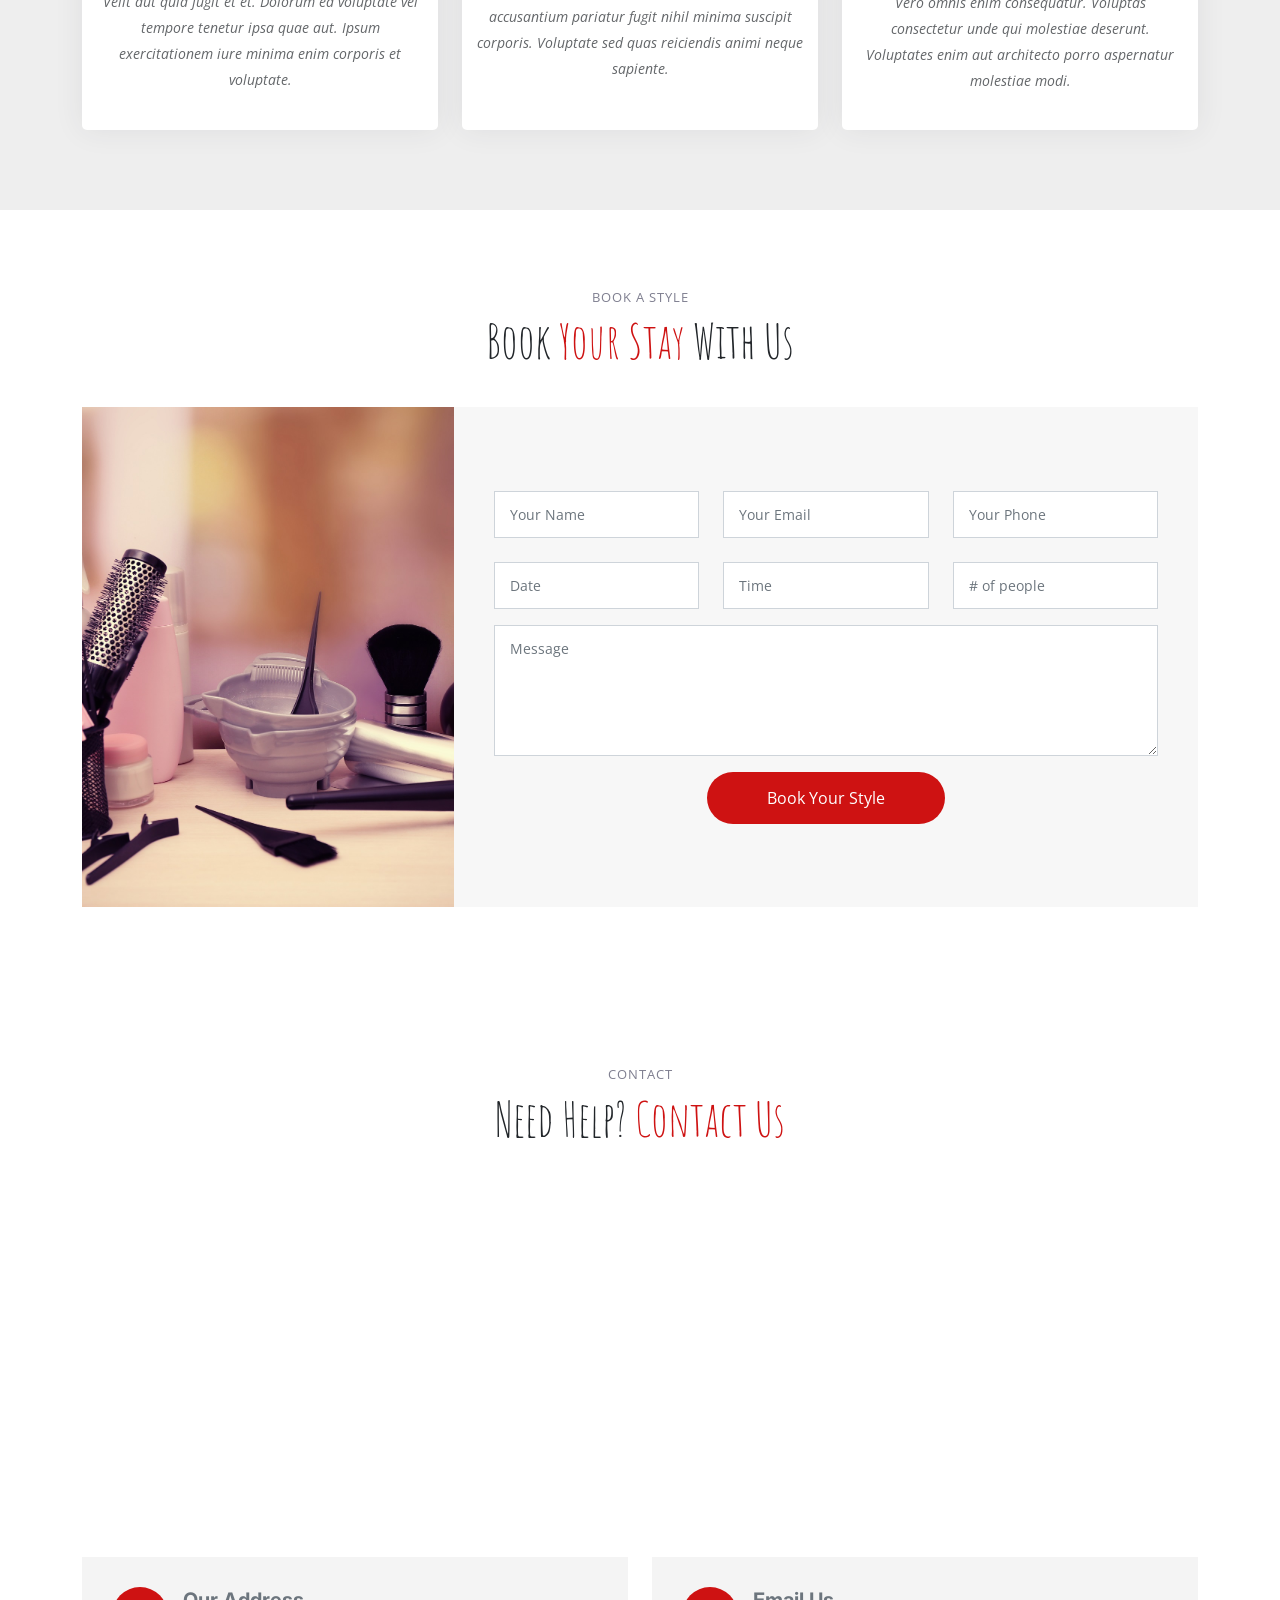
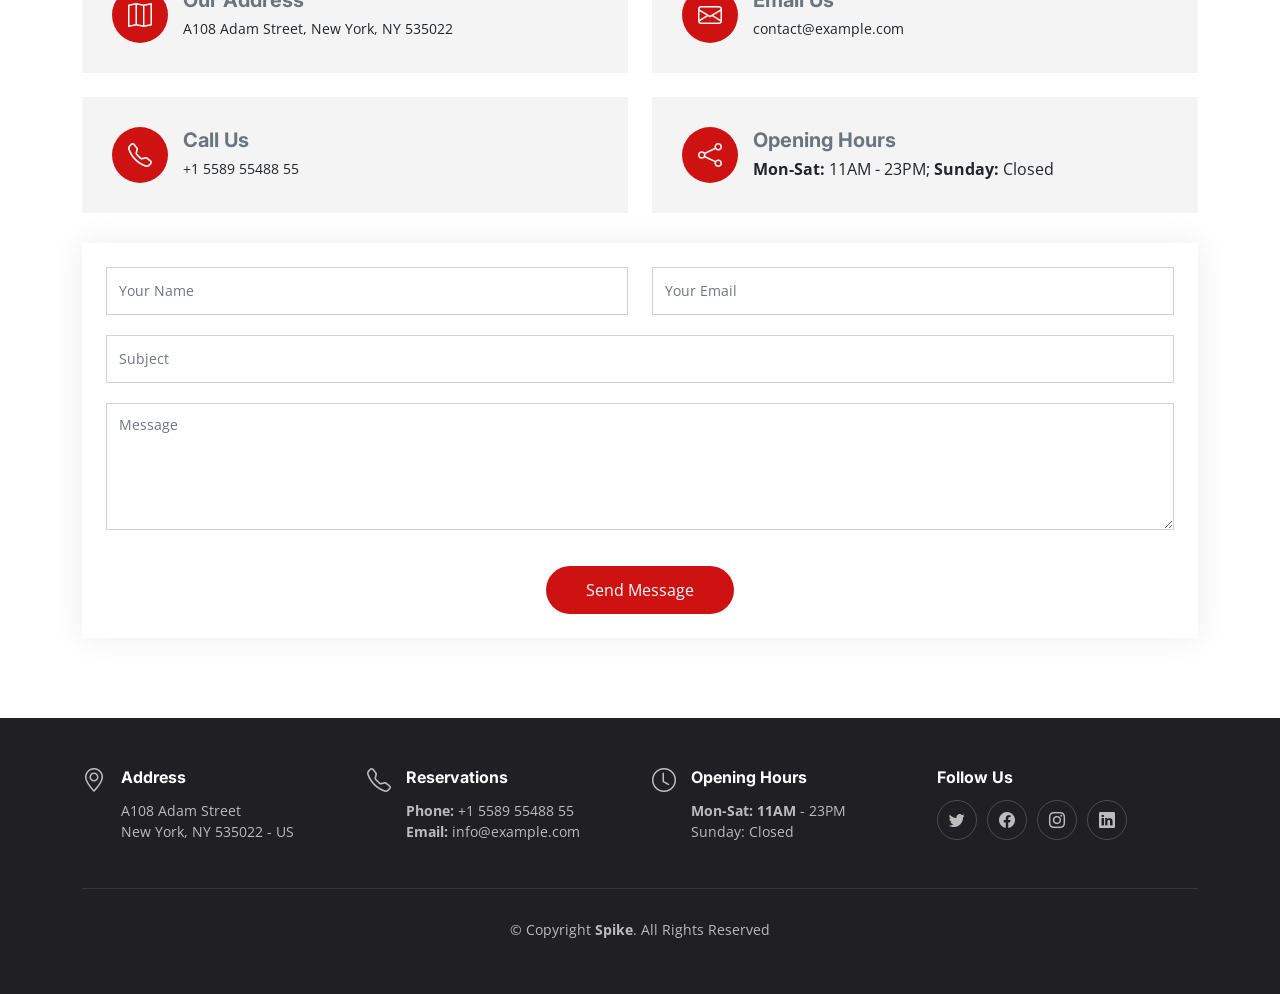
<file: spike.html>
<!DOCTYPE html>
<html lang="en">

<head>
  <meta charset="utf-8">
  <meta content="width=device-width, initial-scale=1.0" name="viewport">

  <title>Spike</title>
  <meta content="" name="description">
  <meta content="" name="keywords">

  <!-- Favicons -->
  
  <link href="assets/img/apple-touch-icon.png" rel="apple-touch-icon">

  <!-- Google Fonts -->
  <link rel="preconnect" href="https://fonts.googleapis.com">
  <link rel="preconnect" href="https://fonts.gstatic.com" crossorigin>
  <link href="https://fonts.googleapis.com/css2?family=Open+Sans:ital,wght@0,300;0,400;0,500;0,600;0,700;1,300;1,400;1,600;1,700&family=Amatic+SC:ital,wght@0,300;0,400;0,500;0,600;0,700;1,300;1,400;1,500;1,600;1,700&family=Inter:ital,wght@0,300;0,400;0,500;0,600;0,700;1,300;1,400;1,500;1,600;1,700&display=swap" rel="stylesheet">

  <!-- Vendor CSS Files -->
  <link href="assets/vendor/bootstrap/css/bootstrap.min.css" rel="stylesheet">
  <link href="assets/vendor/bootstrap-icons/bootstrap-icons.css" rel="stylesheet">
  <link href="assets/vendor/aos/aos.css" rel="stylesheet">
  <link href="assets/vendor/glightbox/css/glightbox.min.css" rel="stylesheet">
  <link href="assets/vendor/swiper/swiper-bundle.min.css" rel="stylesheet">

  <!-- Template Main CSS File -->
  <link href="assets/css/main.css" rel="stylesheet">

  <!-- =======================================================
  * Template Name: Yummy - v1.1.0
  * Template URL: https://bootstrapmade.com/yummy-bootstrap-restaurant-website-template/
  * Author: BootstrapMade.com
  * License: https://bootstrapmade.com/license/
  ======================================================== -->
</head>

<body>

  <!-- ======= Header ======= -->
  <header id="header" class="header fixed-top d-flex align-items-center">
    <div class="container d-flex align-items-center justify-content-between">

      <a href="index.html" class="logo d-flex align-items-center me-auto me-lg-0">
        <!-- Uncomment the line below if you also wish to use an image logo -->
        <!-- <img src="assets/img/logo.png" alt=""> -->
        <h1>SPIKE<span>.</span></h1>
      </a>

      <nav id="navbar" class="navbar">
        <ul>
          <li><a href="#hero">Home</a></li>
          <li><a href="#about">Bridal</a></li>
          <li><a href="#menu">Education</a></li>
          <li><a href="#events">Careers</a></li>
          
          <li><a href="#contacts">Contact us</a></li>
          <li class="dropdown"><a href="#"><span>Franchise</span> <i class="bi bi-chevron-down dropdown-indicator"></i></a>
            <ul>
              <li><a href="#">Drop Down 1</a></li>
             
              <li><a href="#">Drop Down 2</a></li>
              <li><a href="#">Drop Down 3</a></li>
              <li><a href="#">Drop Down 4</a></li>
            </ul>
          </li>
          
        </ul>
      </nav><!-- .navbar -->

      <a class="btn-book-a-table" href="#book-a-table">Book Now</a>
      <i class="mobile-nav-toggle mobile-nav-show bi bi-list"></i>
      <i class="mobile-nav-toggle mobile-nav-hide d-none bi bi-x"></i>

    </div>
  </header><!-- End Header -->

  <!-- ======= Hero Section ======= -->
  <section id="hero" class="hero d-flex align-items-center section-bg">
    <div class="container">
      <div class="row justify-content-between gy-5">
        <div class="col-lg-5 order-2 order-lg-1 d-flex flex-column justify-content-center align-items-center align-items-lg-start text-center text-lg-start">
          <h2 data-aos="fade-up">Make Your Style <br>With us</h2>
          
          <div class="d-flex" data-aos="fade-up" data-aos-delay="200">
            <a href="#book-a-table" class="btn-book-a-table">Book a Appointment</a>
            <a href="https://www.youtube.com/watch?v=LXb3EKWsInQ" class="glightbox btn-watch-video d-flex align-items-center"><i class="bi bi-play-circle"></i><span>Watch Video</span></a>
          </div>
        </div>
        <div class="col-lg-5 order-1 order-lg-2 text-center text-lg-start">
          <img src="img.webp" class="img-fluid" alt="" data-aos="zoom-out" data-aos-delay="300">
        </div>
      </div>
    </div>
  </section><!-- End Hero Section -->

  <main id="main">

    <!-- ======= About Section ======= -->
    <section id="about" class="about">
      <div class="container" data-aos="fade-up">

        <div class="section-header">
          <h2>About Us</h2>
          <p>Learn More <span>About Us</span></p>
        </div>

        <div class="row gy-4">
          <div class="col-lg-7 position-relative about-img" style="background-image: url(img1.jpg) ;" data-aos="fade-up" data-aos-delay="150">
            <div class="call-us position-absolute">
              <h4>Book a Service</h4>
              <p>044-4455368</p>
            </div>
          </div>
          <div class="col-lg-5 d-flex align-items-end" data-aos="fade-up" data-aos-delay="300">
            <div class="content ps-0 ps-lg-5">
              <p class="fst-italic">
                Lorem ipsum dolor sit amet, consectetur adipiscing elit, sed do eiusmod tempor incididunt ut labore et dolore
                magna aliqua.
              </p>
              <ul>
                <li><i class="bi bi-check2-all"></i> Ullamco laboris nisi ut aliquip ex ea commodo consequat.</li>
                <li><i class="bi bi-check2-all"></i> Duis aute irure dolor in reprehenderit in voluptate velit.</li>
                <li><i class="bi bi-check2-all"></i> Ullamco laboris nisi ut aliquip ex ea commodo consequat. Duis aute irure dolor in reprehenderit in voluptate trideta storacalaperda mastiro dolore eu fugiat nulla pariatur.</li>
              </ul>
              <p>
                Ullamco laboris nisi ut aliquip ex ea commodo consequat. Duis aute irure dolor in reprehenderit in voluptate
                velit esse cillum dolore eu fugiat nulla pariatur. Excepteur sint occaecat cupidatat non proident
              </p>

              <div class="position-relative mt-4">
                <img src="img2.png" class="img-fluid" alt="">
                <a href="https://www.youtube.com/watch?v=LXb3EKWsInQ" class="glightbox play-btn"></a>
              </div>
            </div>
          </div>
        </div>

      </div>
    </section><!-- End About Section -->

    <!-- ======= Why Us Section ======= -->
    <section id="why-us" class="why-us section-bg">
      <div class="container" data-aos="fade-up">

        <div class="row gy-4">

          <div class="col-lg-4" data-aos="fade-up" data-aos-delay="100">
            <div class="why-box" >
              <h3 id="menu">Why Choose Spike?</h3>
              <p>
                Lorem ipsum dolor sit amet, consectetur adipiscing elit, sed do eiusmod tempor incididunt ut labore et dolore magna aliqua. Duis aute irure dolor in reprehenderit
                Asperiores dolores sed et. Tenetur quia eos. Autem tempore quibusdam vel necessitatibus optio ad corporis.
              </p>
              <div class="text-center">
                <a href="#" class="more-btn">Learn More <i class="bx bx-chevron-right"></i></a>
              </div>
            </div>
          </div><!-- End Why Box -->

          <div class="col-lg-8 d-flex align-items-center">
            <div class="row gy-4">

              <div class="col-xl-4" data-aos="fade-up" data-aos-delay="200">
                <div class="icon-box d-flex flex-column justify-content-center align-items-center">
                  <i class="bi bi-clipboard-data"></i>
                  <h4>Corporis voluptates officia eiusmod</h4>
                  <p>Consequuntur sunt aut quasi enim aliquam quae harum pariatur laboris nisi ut aliquip</p>
                </div>
              </div><!-- End Icon Box -->

              <div class="col-xl-4" data-aos="fade-up" data-aos-delay="300">
                <div class="icon-box d-flex flex-column justify-content-center align-items-center">
                  <i class="bi bi-gem"></i>
                  <h4>Ullamco laboris ladore pan</h4>
                  <p>Excepteur sint occaecat cupidatat non proident, sunt in culpa qui officia deserunt</p>
                </div>
              </div><!-- End Icon Box -->

              <div class="col-xl-4" data-aos="fade-up" data-aos-delay="400">
                <div class="icon-box d-flex flex-column justify-content-center align-items-center">
                  <i class="bi bi-inboxes"></i>
                  <h4>Labore consequatur incidid dolore</h4>
                  <p>Aut suscipit aut cum nemo deleniti aut omnis. Doloribus ut maiores omnis facere</p>
                </div>
              </div><!-- End Icon Box -->

            </div>
          </div>

        </div>

      </div>
    </section><!-- End Why Us Section -->
   
    <!-- ======= Testimonials Section ======= -->
    <section id="testimonials" class="testimonials section-bg">
      <div class="container" data-aos="fade-up">

        <div class="section-header">
          <h2>Testimonials</h2>
          <p>What Are They <span>Saying About Us</span></p>
        </div>

        <div class="slides-1 swiper" data-aos="fade-up" data-aos-delay="100">
          <div class="swiper-wrapper">

            <div class="swiper-slide">
              <div class="testimonial-item">
                <div class="row gy-4 justify-content-center">
                  <div class="col-lg-6">
                    <div class="testimonial-content">
                      <p>
                        <i class="bi bi-quote quote-icon-left"></i>
                        Proin iaculis purus consequat sem cure digni ssim donec porttitora entum suscipit rhoncus. Accusantium quam, ultricies eget id, aliquam eget nibh et. Maecen aliquam, risus at semper.
                        <i class="bi bi-quote quote-icon-right"></i>
                      </p>
                      <h3>Saul Goodman</h3>
                      <h4>Ceo &amp; Founder</h4>
                      <div class="stars">
                        <i class="bi bi-star-fill"></i><i class="bi bi-star-fill"></i><i class="bi bi-star-fill"></i><i class="bi bi-star-fill"></i><i class="bi bi-star-fill"></i>
                      </div>
                    </div>
                  </div>
                  <div class="col-lg-2 text-center">
                    <img src="assets/img/testimonials/testimonials-1.jpg" class="img-fluid testimonial-img" alt="">
                  </div>
                </div>
              </div>
            </div><!-- End testimonial item -->

            <div class="swiper-slide">
              <div class="testimonial-item">
                <div class="row gy-4 justify-content-center">
                  <div class="col-lg-6">
                    <div class="testimonial-content">
                      <p>
                        <i class="bi bi-quote quote-icon-left"></i>
                        Export tempor illum tamen malis malis eram quae irure esse labore quem cillum quid cillum eram malis quorum velit fore eram velit sunt aliqua noster fugiat irure amet legam anim culpa.
                        <i class="bi bi-quote quote-icon-right"></i>
                      </p>
                      <h3>Sara Wilsson</h3>
                      <h4>Designer</h4>
                      <div class="stars">
                        <i class="bi bi-star-fill"></i><i class="bi bi-star-fill"></i><i class="bi bi-star-fill"></i><i class="bi bi-star-fill"></i><i class="bi bi-star-fill"></i>
                      </div>
                    </div>
                  </div>
                  <div class="col-lg-2 text-center">
                    <img src="assets/img/testimonials/testimonials-2.jpg" class="img-fluid testimonial-img" alt="">
                  </div>
                </div>
              </div>
            </div><!-- End testimonial item -->

            <div class="swiper-slide">
              <div class="testimonial-item">
                <div class="row gy-4 justify-content-center">
                  <div class="col-lg-6">
                    <div class="testimonial-content">
                      <p>
                        <i class="bi bi-quote quote-icon-left"></i>
                        Enim nisi quem export duis labore cillum quae magna enim sint quorum nulla quem veniam duis minim tempor labore quem eram duis noster aute amet eram fore quis sint minim.
                        <i class="bi bi-quote quote-icon-right"></i>
                      </p>
                      <h3>Jena Karlis</h3>
                      <h4>Store Owner</h4>
                      <div class="stars">
                        <i class="bi bi-star-fill"></i><i class="bi bi-star-fill"></i><i class="bi bi-star-fill"></i><i class="bi bi-star-fill"></i><i class="bi bi-star-fill"></i>
                      </div>
                    </div>
                  </div>
                  <div class="col-lg-2 text-center">
                    <img src="assets/img/testimonials/testimonials-3.jpg" class="img-fluid testimonial-img" alt="">
                  </div>
                </div>
              </div>
            </div><!-- End testimonial item -->

            <div class="swiper-slide">
              <div class="testimonial-item">
                <div class="row gy-4 justify-content-center">
                  <div class="col-lg-6">
                    <div class="testimonial-content">
                      <p>
                        <i class="bi bi-quote quote-icon-left"></i>
                        Quis quorum aliqua sint quem legam fore sunt eram irure aliqua veniam tempor noster veniam enim culpa labore duis sunt culpa nulla illum cillum fugiat legam esse veniam culpa fore nisi cillum quid.
                        <i class="bi bi-quote quote-icon-right"></i>
                      </p>
                      <h3>John Larson</h3>
                      <h4>Entrepreneur</h4>
                      <div class="stars">
                        <i class="bi bi-star-fill"></i><i class="bi bi-star-fill"></i><i class="bi bi-star-fill"></i><i class="bi bi-star-fill"></i><i class="bi bi-star-fill"></i>
                      </div>
                    </div>
                  </div>
                  <div class="col-lg-2 text-center">
                    <img src="assets/img/testimonials/testimonials-4.jpg" class="img-fluid testimonial-img" alt="">
                  </div>
                </div>
              </div>
            </div><!-- End testimonial item -->

          </div>
          <div class="swiper-pagination"></div>
        </div>

      </div>
    </section><!-- End Testimonials Section -->


    <!-- ======= Chefs Section ======= -->
    <section id="chefs" class="chefs section-bg">
      <div class="container" data-aos="fade-up">

        <div class="section-header" >
          <h2 id="events">Stylists</h2>
          <p>Our <span>Proffesional</span> Stylists</p>
        </div>

        <div class="row gy-4">

          <div class="col-lg-4 col-md-6 d-flex align-items-stretch" data-aos="fade-up" data-aos-delay="100">
            <div class="chef-member">
              <div class="member-img">
                <img src="assets/img/stylist/salon1.jpg" class="img-fluid" alt="">
                <div class="social">
                  <a href=""><i class="bi bi-twitter"></i></a>
                  <a href=""><i class="bi bi-facebook"></i></a>
                  <a href=""><i class="bi bi-instagram"></i></a>
                  <a href=""><i class="bi bi-linkedin"></i></a>
                </div>
              </div>
              <div class="member-info">
                <h4>Walter White</h4>
                
                <p>Velit aut quia fugit et et. Dolorum ea voluptate vel tempore tenetur ipsa quae aut. Ipsum exercitationem iure minima enim corporis et voluptate.</p>
              </div>
            </div>
          </div><!-- End Chefs Member -->

          <div class="col-lg-4 col-md-6 d-flex align-items-stretch" data-aos="fade-up" data-aos-delay="200">
            <div class="chef-member">
              <div class="member-img">
                <img src="assets/img/stylist/salon.jpg" class="img-fluid" alt="">
                <div class="social">
                  <a href=""><i class="bi bi-twitter"></i></a>
                  <a href=""><i class="bi bi-facebook"></i></a>
                  <a href=""><i class="bi bi-instagram"></i></a>
                  <a href=""><i class="bi bi-linkedin"></i></a>
                </div>
              </div>
              <div class="member-info">
                <h4>Sarah Jhonson</h4>
                
                <p>Quo esse repellendus quia id. Est eum et accusantium pariatur fugit nihil minima suscipit corporis. Voluptate sed quas reiciendis animi neque sapiente.</p>
              </div>
            </div>
          </div><!-- End Chefs Member -->

          <div class="col-lg-4 col-md-6 d-flex align-items-stretch" data-aos="fade-up" data-aos-delay="300">
            <div class="chef-member">
              <div class="member-img">
                <img src="assets/img/stylist/salon2.jpg" class="img-fluid" alt="">
                <div class="social">
                  <a href=""><i class="bi bi-twitter"></i></a>
                  <a href=""><i class="bi bi-facebook"></i></a>
                  <a href=""><i class="bi bi-instagram"></i></a>
                  <a href=""><i class="bi bi-linkedin"></i></a>
                </div>
              </div>
              <div class="member-info">
                <h4>William Anderson</h4>
                
                <p>Vero omnis enim consequatur. Voluptas consectetur unde qui molestiae deserunt. Voluptates enim aut architecto porro aspernatur molestiae modi.</p>
              </div>
            </div>
          </div><!-- End Chefs Member -->

        </div>

      </div>
    </section><!-- End Chefs Section -->

    <!-- ======= Book A Table Section ======= -->
    <section id="book-a-table" class="book-a-table">
      <div class="container" data-aos="fade-up">

        <div class="section-header">
          <h2>Book A Style</h2>
          <p>Book <span>Your Stay</span> With Us</p>
        </div>

        <div class="row g-0">

          <div class="col-lg-4 reservation-img" style="background-image: url(img5.jpg); background-position: center;" data-aos="zoom-out" data-aos-delay="200"></div>

          <div class="col-lg-8 d-flex align-items-center reservation-form-bg">
            <form action="forms/book-a-table.php" method="post" role="form" class="php-email-form" data-aos="fade-up" data-aos-delay="100">
              <div class="row gy-4">
                <div class="col-lg-4 col-md-6">
                  <input type="text" name="name" class="form-control" id="name" placeholder="Your Name" data-rule="minlen:4" data-msg="Please enter at least 4 chars">
                  <div class="validate"></div>
                </div>
                <div class="col-lg-4 col-md-6">
                  <input type="email" class="form-control" name="email" id="email" placeholder="Your Email" data-rule="email" data-msg="Please enter a valid email">
                  <div class="validate"></div>
                </div>
                <div class="col-lg-4 col-md-6">
                  <input type="text" class="form-control" name="phone" id="phone" placeholder="Your Phone" data-rule="minlen:4" data-msg="Please enter at least 4 chars">
                  <div class="validate"></div>
                </div>
                <div class="col-lg-4 col-md-6">
                  <input type="text" name="date" class="form-control" id="date" placeholder="Date" data-rule="minlen:4" data-msg="Please enter at least 4 chars">
                  <div class="validate"></div>
                </div>
                <div class="col-lg-4 col-md-6">
                  <input type="text" class="form-control" name="time" id="time" placeholder="Time" data-rule="minlen:4" data-msg="Please enter at least 4 chars">
                  <div class="validate"></div>
                </div>
                <div class="col-lg-4 col-md-6">
                  <input type="number" class="form-control" name="people" id="people" placeholder="# of people" data-rule="minlen:1" data-msg="Please enter at least 1 chars">
                  <div class="validate"></div>
                </div>
              </div>
              <div class="form-group mt-3">
                <textarea class="form-control" name="message" rows="5" placeholder="Message"></textarea>
                <div class="validate"></div>
              </div>
              <div class="mb-3">
                <div class="loading">Loading</div>
                <div class="error-message"></div>
                <div class="sent-message">Your booking request was sent. We will call back or send an Email to confirm your reservation. Thank you!</div>
              </div>
              <div class="text-center"><button type="submit">Book Your Style</button></div>
            </form>
          </div><!-- End Reservation Form -->

        </div>

      </div>
    </section><!-- End Book A Table Section -->

    
    <!-- ======= Contact Section ======= -->
    <section id="contact" class="contact">
      <div class="container" data-aos="fade-up">

        <div class="section-header">
          <h2 id="contacts">Contact</h2>
          <p>Need Help? <span>Contact Us</span></p>
        </div>

        <div class="mb-3">
          <iframe style="border:0; width: 100%; height: 350px;" src="https://www.google.com/maps/embed?pb=!1m14!1m8!1m3!1d12097.433213460943!2d-74.0062269!3d40.7101282!3m2!1i1024!2i768!4f13.1!3m3!1m2!1s0x0%3A0xb89d1fe6bc499443!2sDowntown+Conference+Center!5e0!3m2!1smk!2sbg!4v1539943755621" frameborder="0" allowfullscreen></iframe>
        </div><!-- End Google Maps -->

        <div class="row gy-4">

          <div class="col-md-6">
            <div class="info-item  d-flex align-items-center">
              <i class="icon bi bi-map flex-shrink-0"></i>
              <div>
                <h3>Our Address</h3>
                <p>A108 Adam Street, New York, NY 535022</p>
              </div>
            </div>
          </div><!-- End Info Item -->

          <div class="col-md-6">
            <div class="info-item d-flex align-items-center">
              <i class="icon bi bi-envelope flex-shrink-0"></i>
              <div>
                <h3>Email Us</h3>
                <p>contact@example.com</p>
              </div>
            </div>
          </div><!-- End Info Item -->

          <div class="col-md-6">
            <div class="info-item  d-flex align-items-center">
              <i class="icon bi bi-telephone flex-shrink-0"></i>
              <div>
                <h3>Call Us</h3>
                <p>+1 5589 55488 55</p>
              </div>
            </div>
          </div><!-- End Info Item -->

          <div class="col-md-6">
            <div class="info-item  d-flex align-items-center">
              <i class="icon bi bi-share flex-shrink-0"></i>
              <div>
                <h3>Opening Hours</h3>
                <div><strong>Mon-Sat:</strong> 11AM - 23PM;
                  <strong>Sunday:</strong> Closed
                </div>
              </div>
            </div>
          </div><!-- End Info Item -->

        </div>

        <form action="forms/contact.php" method="post" role="form" class="php-email-form p-3 p-md-4">
          <div class="row">
            <div class="col-xl-6 form-group">
              <input type="text" name="name" class="form-control" id="name" placeholder="Your Name" required>
            </div>
            <div class="col-xl-6 form-group">
              <input type="email" class="form-control" name="email" id="email" placeholder="Your Email" required>
            </div>
          </div>
          <div class="form-group">
            <input type="text" class="form-control" name="subject" id="subject" placeholder="Subject" required>
          </div>
          <div class="form-group">
            <textarea class="form-control" name="message" rows="5" placeholder="Message" required></textarea>
          </div>
          <div class="my-3">
            <div class="loading">Loading</div>
            <div class="error-message"></div>
            <div class="sent-message">Your message has been sent. Thank you!</div>
          </div>
          <div class="text-center"><button type="submit">Send Message</button></div>
        </form>
        <!--End Contact Form -->

      </div>
    </section><!-- End Contact Section -->

  </main><!-- End #main -->

  <!-- ======= Footer ======= -->
  <footer id="footer" class="footer">

    <div class="container">
      <div class="row gy-3">
        <div class="col-lg-3 col-md-6 d-flex">
          <i class="bi bi-geo-alt icon"></i>
          <div>
            <h4>Address</h4>
            <p>
              A108 Adam Street <br>
              New York, NY 535022 - US<br>
            </p>
          </div>

        </div>

        <div class="col-lg-3 col-md-6 footer-links d-flex">
          <i class="bi bi-telephone icon"></i>
          <div>
            <h4>Reservations</h4>
            <p>
              <strong>Phone:</strong> +1 5589 55488 55<br>
              <strong>Email:</strong> info@example.com<br>
            </p>
          </div>
        </div>

        <div class="col-lg-3 col-md-6 footer-links d-flex">
          <i class="bi bi-clock icon"></i>
          <div>
            <h4>Opening Hours</h4>
            <p>
              <strong>Mon-Sat: 11AM</strong> - 23PM<br>
              Sunday: Closed
            </p>
          </div>
        </div>

        <div class="col-lg-3 col-md-6 footer-links">
          <h4>Follow Us</h4>
          <div class="social-links d-flex">
            <a href="#" class="twitter"><i class="bi bi-twitter"></i></a>
            <a href="#" class="facebook"><i class="bi bi-facebook"></i></a>
            <a href="#" class="instagram"><i class="bi bi-instagram"></i></a>
            <a href="#" class="linkedin"><i class="bi bi-linkedin"></i></a>
          </div>
        </div>

      </div>
    </div>

    <div class="container">
      <div class="copyright">
        &copy; Copyright <strong><span>Spike</span></strong>. All Rights Reserved
      </div>
      <div class="credits">
        <!-- All the links in the footer should remain intact. -->
        <!-- You can delete the links only if you purchased the pro version. -->
        <!-- Licensing information: https://bootstrapmade.com/license/ -->
        <!-- Purchase the pro version with working PHP/AJAX contact form: https://bootstrapmade.com/yummy-bootstrap-restaurant-website-template/ -->
       
      </div>
    </div>

  </footer><!-- End Footer -->
  <!-- End Footer -->

  <a href="#" class="scroll-top d-flex align-items-center justify-content-center"><i class="bi bi-arrow-up-short"></i></a>

  <div id="preloader"></div>

  <!-- Vendor JS Files -->
  <script src="assets/vendor/bootstrap/js/bootstrap.bundle.min.js"></script>
  <script src="assets/vendor/aos/aos.js"></script>
  <script src="assets/vendor/glightbox/js/glightbox.min.js"></script>
  <script src="assets/vendor/purecounter/purecounter_vanilla.js"></script>
  <script src="assets/vendor/swiper/swiper-bundle.min.js"></script>
  <script src="assets/vendor/php-email-form/validate.js"></script>

  <!-- Template Main JS File -->
  <script src="assets/js/main.js"></script>

</body>

</html>
</file>
<file: assets/css/main.css>
/**
* Template Name: Yummy - v1.1.0
* Template URL: https://bootstrapmade.com/yummy-bootstrap-restaurant-website-template/
* Author: BootstrapMade.com
* License: https://bootstrapmade.com/license/
*/

/*--------------------------------------------------------------
# Set main reusable colors and fonts using CSS variables
# Learn more about CSS variables at https://developer.mozilla.org/en-US/docs/Web/CSS/Using_CSS_custom_properties
--------------------------------------------------------------*/
/* Fonts */
:root {
  --font-default: "Open Sans", system-ui, -apple-system, "Segoe UI", Roboto, "Helvetica Neue", Arial, "Noto Sans", "Liberation Sans", sans-serif, "Apple Color Emoji", "Segoe UI Emoji", "Segoe UI Symbol", "Noto Color Emoji";
  --font-primary: "Amatic SC", sans-serif;
  --font-secondary: "Inter", sans-serif;
}

/* Colors */
:root {
  --color-default: #212529;
  --color-primary: #ce1212;
  --color-secondary: #37373f;
}

/* Smooth scroll behavior */
:root {
  scroll-behavior: smooth;
}

/*--------------------------------------------------------------
# General
--------------------------------------------------------------*/
body {
  font-family: var(--font-default);
  color: var(--color-default);
}

a {
  color: var(--color-primary);
  text-decoration: none;
}

a:hover {
  color: #ec2727;
  text-decoration: none;
}

h1,
h2,
h3,
h4,
h5,
h6 {
  font-family: var(--font-secondary);
}

/*--------------------------------------------------------------
# Sections & Section Header
--------------------------------------------------------------*/
section {
  overflow: hidden;
  padding: 80px 0;
}

.section-bg {
  background-color: #eee;
}

.section-header {
  text-align: center;
  padding-bottom: 30px;
}

.section-header h2 {
  font-size: 13px;
  letter-spacing: 1px;
  font-weight: 400;
  margin: 0;
  padding: 0;
  color: #7f7f90;
  text-transform: uppercase;
  font-family: var(--font-default);
}

.section-header p {
  margin: 0;
  font-size: 48px;
  font-weight: 400;
  font-family: var(--font-primary);
}

.section-header p span {
  color: var(--color-primary);
}

/*--------------------------------------------------------------
# Breadcrumbs
--------------------------------------------------------------*/
.breadcrumbs {
  padding: 15px 0;
  background: rgba(55, 55, 63, 0.05);
  margin-top: 90px;
}

@media (max-width: 575px) {
  .breadcrumbs {
    margin-top: 70px;
  }
}

.breadcrumbs h2 {
  font-size: 24px;
  font-weight: 400;
  margin: 0;
}

.breadcrumbs ol {
  display: flex;
  flex-wrap: wrap;
  list-style: none;
  padding: 0;
  margin: 0;
  font-size: 14px;
}

.breadcrumbs ol li+li {
  padding-left: 10px;
}

.breadcrumbs ol li+li::before {
  display: inline-block;
  padding-right: 10px;
  color: #676775;
  content: "/";
}

@media (max-width: 992px) {
  .breadcrumbs .d-flex {
    display: block !important;
  }

  .breadcrumbs h2 {
    margin-bottom: 10px;
  }

  .breadcrumbs ol {
    display: block;
  }

  .breadcrumbs ol li {
    display: inline-block;
  }
}

/*--------------------------------------------------------------
# Scroll top button
--------------------------------------------------------------*/
.scroll-top {
  position: fixed;
  visibility: hidden;
  opacity: 0;
  right: 15px;
  bottom: 15px;
  z-index: 99999;
  background: var(--color-primary);
  width: 44px;
  height: 44px;
  border-radius: 50px;
  transition: all 0.4s;
}

.scroll-top i {
  font-size: 24px;
  color: #fff;
  line-height: 0;
}

.scroll-top:hover {
  background: #ec2727;
  color: #fff;
}

.scroll-top.active {
  visibility: visible;
  opacity: 1;
}

/*--------------------------------------------------------------
# Preloader
--------------------------------------------------------------*/
#preloader {
  position: fixed;
  inset: 0;
  z-index: 9999;
  overflow: hidden;
  background: #fff;
  transition: all 0.6s ease-out;
  width: 100%;
  height: 100vh;
}

#preloader:before,
#preloader:after {
  content: "";
  position: absolute;
  border: 4px solid var(--color-primary);
  border-radius: 50%;
  -webkit-animation: animate-preloader 2s cubic-bezier(0, 0.2, 0.8, 1) infinite;
  animation: animate-preloader 2s cubic-bezier(0, 0.2, 0.8, 1) infinite;
}

#preloader:after {
  -webkit-animation-delay: -0.5s;
  animation-delay: -0.5s;
}

@-webkit-keyframes animate-preloader {
  0% {
    width: 10px;
    height: 10px;
    top: calc(50% - 5px);
    left: calc(50% - 5px);
    opacity: 1;
  }

  100% {
    width: 72px;
    height: 72px;
    top: calc(50% - 36px);
    left: calc(50% - 36px);
    opacity: 0;
  }
}

@keyframes animate-preloader {
  0% {
    width: 10px;
    height: 10px;
    top: calc(50% - 5px);
    left: calc(50% - 5px);
    opacity: 1;
  }

  100% {
    width: 72px;
    height: 72px;
    top: calc(50% - 36px);
    left: calc(50% - 36px);
    opacity: 0;
  }
}

/*--------------------------------------------------------------
# Disable aos animation delay on mobile devices
--------------------------------------------------------------*/
@media screen and (max-width: 768px) {
  [data-aos-delay] {
    transition-delay: 0 !important;
  }
}

/*--------------------------------------------------------------
# Header
--------------------------------------------------------------*/
.header {
  background: #fff;
  transition: all 0.5s;
  z-index: 997;
  height: 90px;
  border-bottom: 1px solid #fff;
}

@media (max-width: 575px) {
  .header {
    height: 70px;
  }
}

.header.sticked {
  border-color: #fff;
  border-color: #eee;
}

.header .logo img {
  max-height: 40px;
  margin-right: 6px;
}

.header .logo h1 {
  font-size: 28px;
  font-weight: 700;
  color: #000;
  margin: 0;
  font-family: var(--font-secondary);
}

.header .logo h1 span {
  color: var(--color-primary);
}

.header .btn-book-a-table,
.header .btn-book-a-table:focus {
  font-size: 14px;
  color: #fff;
  background: var(--color-primary);
  padding: 8px 20px;
  margin-left: 30px;
  border-radius: 50px;
  transition: 0.3s;
}

.header .btn-book-a-table:hover,
.header .btn-book-a-table:focus:hover {
  color: #fff;
  background: rgba(18, 93, 206, 0.8);
}

section {
  scroll-margin-top: 90px;
}

/*--------------------------------------------------------------
# Desktop Navigation
--------------------------------------------------------------*/
@media (min-width: 1280px) {
  .navbar {
    padding: 0;
  }

  .navbar ul {
    margin: 0;
    padding: 0;
    display: flex;
    list-style: none;
    align-items: center;
  }

  .navbar li {
    position: relative;
  }

  .navbar>ul>li {
    white-space: nowrap;
    padding: 10px 0 10px 28px;
  }

  .navbar a,
  .navbar a:focus {
    display: flex;
    align-items: center;
    justify-content: space-between;
    padding: 0 3px;
    font-family: var(--font-secondary);
    font-size: 16px;
    font-weight: 600;
    color: #7f7f90;
    white-space: nowrap;
    transition: 0.3s;
    position: relative;
  }

  .navbar a i,
  .navbar a:focus i {
    font-size: 12px;
    line-height: 0;
    margin-left: 5px;
  }

  .navbar>ul>li>a:before {
    content: "";
    position: absolute;
    width: 100%;
    height: 2px;
    bottom: -6px;
    left: 0;
    background-color: var(--color-primary);
    visibility: hidden;
    width: 0px;
    transition: all 0.3s ease-in-out 0s;
  }

  .navbar a:hover:before,
  .navbar li:hover>a:before,
  .navbar .active:before {
    visibility: visible;
    width: 100%;
  }

  .navbar a:hover,
  .navbar .active,
  .navbar .active:focus,
  .navbar li:hover>a {
    color: #000;
  }

  .navbar .dropdown ul {
    display: block;
    position: absolute;
    left: 28px;
    top: calc(100% + 30px);
    margin: 0;
    padding: 10px 0;
    z-index: 99;
    opacity: 0;
    visibility: hidden;
    background: #fff;
    box-shadow: 0px 0px 30px rgba(127, 137, 161, 0.25);
    transition: 0.3s;
    border-radius: 4px;
  }

  .navbar .dropdown ul li {
    min-width: 200px;
  }

  .navbar .dropdown ul a {
    padding: 10px 20px;
    font-size: 15px;
    text-transform: none;
    font-weight: 600;
  }

  .navbar .dropdown ul a i {
    font-size: 12px;
  }

  .navbar .dropdown ul a:hover,
  .navbar .dropdown ul .active:hover,
  .navbar .dropdown ul li:hover>a {
    color: var(--color-primary);
  }

  .navbar .dropdown:hover>ul {
    opacity: 1;
    top: 100%;
    visibility: visible;
  }

  .navbar .dropdown .dropdown ul {
    top: 0;
    left: calc(100% - 30px);
    visibility: hidden;
  }

  .navbar .dropdown .dropdown:hover>ul {
    opacity: 1;
    top: 0;
    left: 100%;
    visibility: visible;
  }
}

@media (min-width: 1280px) and (max-width: 1366px) {
  .navbar .dropdown .dropdown ul {
    left: -90%;
  }

  .navbar .dropdown .dropdown:hover>ul {
    left: -100%;
  }
}

@media (min-width: 1280px) {

  .mobile-nav-show,
  .mobile-nav-hide {
    display: none;
  }
}

/*--------------------------------------------------------------
# Mobile Navigation
--------------------------------------------------------------*/
@media (max-width: 1279px) {
  .navbar {
    position: fixed;
    top: 0;
    right: -100%;
    width: 100%;
    max-width: 400px;
    border-left: 1px solid #666;
    bottom: 0;
    transition: 0.3s;
    z-index: 9997;
  }

  .navbar ul {
    position: absolute;
    inset: 0;
    padding: 50px 0 10px 0;
    margin: 0;
    background: rgba(255, 255, 255, 0.9);
    overflow-y: auto;
    transition: 0.3s;
    z-index: 9998;
  }

  .navbar a,
  .navbar a:focus {
    display: flex;
    align-items: center;
    justify-content: space-between;
    padding: 10px 20px;
    font-family: var(--font-secondary);
    border-bottom: 2px solid rgba(255, 255, 255, 0.8);
    font-size: 16px;
    font-weight: 600;
    color: #7f7f90;
    white-space: nowrap;
    transition: 0.3s;
  }

  .navbar a i,
  .navbar a:focus i {
    font-size: 12px;
    line-height: 0;
    margin-left: 5px;
  }

  .navbar a:hover,
  .navbar li:hover>a {
    color: #000;
  }

  .navbar .active,
  .navbar .active:focus {
    color: #000;
    border-color: var(--color-primary);
  }

  .navbar .dropdown ul,
  .navbar .dropdown .dropdown ul {
    position: static;
    display: none;
    padding: 10px 0;
    margin: 10px 20px;
    transition: all 0.5s ease-in-out;
    border: 1px solid #eee;
  }

  .navbar .dropdown>.dropdown-active,
  .navbar .dropdown .dropdown>.dropdown-active {
    display: block;
  }

  .mobile-nav-show {
    color: var(--color-secondary);
    font-size: 28px;
    cursor: pointer;
    line-height: 0;
    transition: 0.5s;
    z-index: 9999;
    margin: 0 10px 0 20px;
  }

  .mobile-nav-hide {
    color: var(--color-secondary);
    font-size: 32px;
    cursor: pointer;
    line-height: 0;
    transition: 0.5s;
    position: fixed;
    right: 20px;
    top: 20px;
    z-index: 9999;
  }

  .mobile-nav-active {
    overflow: hidden;
  }

  .mobile-nav-active .navbar {
    right: 0;
  }

  .mobile-nav-active .navbar:before {
    content: "";
    position: fixed;
    inset: 0;
    background: rgba(255, 255, 255, 0.8);
    z-index: 9996;
  }
}

/*--------------------------------------------------------------
# About Section
--------------------------------------------------------------*/
.about .about-img {
  min-height: 500px;
}

.about h3 {
  font-weight: 700;
  font-size: 36px;
  margin-bottom: 30px;
  font-family: var(--font-secondary);
}

.about .call-us {
  left: 10%;
  right: 10%;
  bottom: 10%;
  background-color: #fff;
  box-shadow: 0px 2px 25px rgba(0, 0, 0, 0.08);
  padding: 20px;
  text-align: center;
}

.about .call-us h4 {
  font-size: 24px;
  font-weight: 700;
  margin-bottom: 5px;
  font-family: var(--font-default);
}

.about .call-us p {
  font-size: 28px;
  font-weight: 700;
  color: var(--color-primary);
}

.about .content ul {
  list-style: none;
  padding: 0;
}

.about .content ul li {
  padding: 0 0 8px 26px;
  position: relative;
}

.about .content ul i {
  position: absolute;
  font-size: 20px;
  left: 0;
  top: -3px;
  color: var(--color-primary);
}

.about .content p:last-child {
  margin-bottom: 0;
}

.about .play-btn {
  width: 94px;
  height: 94px;
  background: radial-gradient(var(--color-primary) 50%, rgba(206, 18, 18, 0.4) 52%);
  border-radius: 50%;
  display: block;
  position: absolute;
  left: calc(50% - 47px);
  top: calc(50% - 47px);
  overflow: hidden;
}

.about .play-btn:before {
  content: "";
  position: absolute;
  width: 120px;
  height: 120px;
  -webkit-animation-delay: 0s;
  animation-delay: 0s;
  -webkit-animation: pulsate-btn 2s;
  animation: pulsate-btn 2s;
  -webkit-animation-direction: forwards;
  animation-direction: forwards;
  -webkit-animation-iteration-count: infinite;
  animation-iteration-count: infinite;
  -webkit-animation-timing-function: steps;
  animation-timing-function: steps;
  opacity: 1;
  border-radius: 50%;
  border: 5px solid rgba(206, 18, 18, 0.7);
  top: -15%;
  left: -15%;
  background: rgba(198, 16, 0, 0);
}

.about .play-btn:after {
  content: "";
  position: absolute;
  left: 50%;
  top: 50%;
  transform: translateX(-40%) translateY(-50%);
  width: 0;
  height: 0;
  border-top: 10px solid transparent;
  border-bottom: 10px solid transparent;
  border-left: 15px solid #fff;
  z-index: 100;
  transition: all 400ms cubic-bezier(0.55, 0.055, 0.675, 0.19);
}

.about .play-btn:hover:before {
  content: "";
  position: absolute;
  left: 50%;
  top: 50%;
  transform: translateX(-40%) translateY(-50%);
  width: 0;
  height: 0;
  border: none;
  border-top: 10px solid transparent;
  border-bottom: 10px solid transparent;
  border-left: 15px solid #fff;
  z-index: 200;
  -webkit-animation: none;
  animation: none;
  border-radius: 0;
}

.about .play-btn:hover:after {
  border-left: 15px solid var(--color-primary);
  transform: scale(20);
}

@-webkit-keyframes pulsate-btn {
  0% {
    transform: scale(0.6, 0.6);
    opacity: 1;
  }

  100% {
    transform: scale(1, 1);
    opacity: 0;
  }
}

@keyframes pulsate-btn {
  0% {
    transform: scale(0.6, 0.6);
    opacity: 1;
  }

  100% {
    transform: scale(1, 1);
    opacity: 0;
  }
}

/*--------------------------------------------------------------
# Why Us Section
--------------------------------------------------------------*/
.why-us .why-box {
  padding: 30px;
  background: var(--color-primary);
  color: #fff;
}

.why-us .why-box h3 {
  font-weight: 700;
  font-size: 34px;
  margin-bottom: 30px;
}

.why-us .why-box p {
  margin-bottom: 30px;
}

.why-us .why-box .more-btn {
  display: inline-block;
  background: rgba(255, 255, 255, 0.3);
  padding: 6px 30px 8px 30px;
  color: #fff;
  border-radius: 50px;
  transition: all ease-in-out 0.4s;
}

.why-us .why-box .more-btn i {
  font-size: 14px;
}

.why-us .why-box .more-btn:hover {
  color: var(--color-primary);
  background: #fff;
}

.why-us .icon-box {
  text-align: center;
  background: #fff;
  padding: 40px 30px;
  width: 100%;
  height: 100%;
  border: 1px solid rgba(55, 55, 63, 0.1);
  transition: 0.3s;
}

.why-us .icon-box i {
  color: var(--color-primary);
  margin-bottom: 30px;
  font-size: 32px;
  margin-bottom: 30px;
  background: rgba(206, 18, 18, 0.1);
  border-radius: 50px;
  display: flex;
  align-items: center;
  justify-content: center;
  width: 64px;
  height: 64px;
}

.why-us .icon-box h4 {
  font-size: 20px;
  font-weight: 400;
  margin: 0 0 30px 0;
  font-family: var(--font-secondary);
}

.why-us .icon-box p {
  font-size: 15px;
  color: #6c757d;
}

@media (min-width: 1200px) {
  .why-us .icon-box:hover {
    transform: scale(1.1);
  }
}

/*--------------------------------------------------------------
# Stats Counter Section
--------------------------------------------------------------*/
.stats-counter {
  background: linear-gradient(rgba(0, 0, 0, 0.5), rgba(0, 0, 0, 0.5)), url("../img/stats-bg.jpg") center center;
  background-size: cover;
  padding: 100px 0;
}

@media (min-width: 1365px) {
  .stats-counter {
    background-attachment: fixed;
  }
}

.stats-counter .stats-item {
  padding: 30px;
  width: 100%;
}

.stats-counter .stats-item span {
  font-size: 48px;
  display: block;
  color: #fff;
  font-weight: 700;
}

.stats-counter .stats-item p {
  padding: 0;
  margin: 0;
  font-family: var(--font-secondary);
  font-size: 16px;
  font-weight: 700;
  color: rgba(255, 255, 255, 0.6);
}

/*--------------------------------------------------------------
# Menu Section
--------------------------------------------------------------*/
.menu .nav-tabs {
  border: 0;
}

.menu .nav-link {
  margin: 0 10px;
  padding: 10px 5px;
  transition: 0.3s;
  color: var(--color-secondary);
  border-radius: 0;
  cursor: pointer;
  height: 100%;
  border: 0;
  border-bottom: 2px solid #b6b6bf;
}

@media (max-width: 575px) {
  .menu .nav-link {
    margin: 0 10px;
    padding: 10px 0;
  }
}

.menu .nav-link i {
  padding-right: 15px;
  font-size: 48px;
}

.menu .nav-link h4 {
  font-size: 18px;
  font-weight: 400;
  margin: 0;
  font-family: var(--font-secondary);
}

@media (max-width: 575px) {
  .menu .nav-link h4 {
    font-size: 16px;
  }
}

.menu .nav-link:hover {
  color: var(--color-primary);
}

.menu .nav-link.active {
  color: var(--color-primary);
  border-color: var(--color-primary);
}

.menu .tab-content .tab-header {
  padding: 30px 0;
}

.menu .tab-content .tab-header p {
  font-size: 14px;
  text-transform: uppercase;
  color: #676775;
  margin-bottom: 0;
}

.menu .tab-content .tab-header h3 {
  font-size: 36px;
  font-weight: 600;
  color: var(--color-primary);
}

.menu .tab-content .menu-item {
  -moz-text-align-last: center;
  text-align-last: center;
}

.menu .tab-content .menu-item .menu-img {
  padding: 0 60px;
  margin-bottom: 15px;
}

.menu .tab-content .menu-item h4 {
  font-size: 22px;
  font-weight: 500;
  color: var(--color-secondary);
  font-family: var(--font-secondary);
  font-weight: 30px;
  margin-bottom: 5px;
}

.menu .tab-content .menu-item .ingredients {
  font-family: var(--font-secondary);
  color: #8d8d9b;
  margin-bottom: 5px;
}

.menu .tab-content .menu-item .price {
  font-size: 24px;
  font-weight: 700;
  color: var(--color-primary);
}

/*--------------------------------------------------------------
# Testimonials Section
--------------------------------------------------------------*/
.testimonials .section-header {
  margin-bottom: 40px;
}

.testimonials .testimonials-carousel,
.testimonials .testimonials-slider {
  overflow: hidden;
}

.testimonials .testimonial-item .testimonial-content {
  border-left: 3px solid var(--color-primary);
  padding-left: 30px;
}

.testimonials .testimonial-item .testimonial-img {
  border-radius: 50%;
  border: 4px solid #fff;
  margin: 0 auto;
}

.testimonials .testimonial-item h3 {
  font-size: 20px;
  font-weight: bold;
  margin: 10px 0 5px 0;
  color: var(--color-default);
  font-family: var(--font-secondary);
}

.testimonials .testimonial-item h4 {
  font-size: 14px;
  color: #6c757d;
  margin: 0 0 10px 0;
  font-family: var(--font-secondary);
}

.testimonials .testimonial-item .stars i {
  color: #ffc107;
  margin: 0 1px;
}

.testimonials .testimonial-item .quote-icon-left,
.testimonials .testimonial-item .quote-icon-right {
  color: #f05656;
  font-size: 26px;
  line-height: 0;
}

.testimonials .testimonial-item .quote-icon-left {
  display: inline-block;
  left: -5px;
  position: relative;
}

.testimonials .testimonial-item .quote-icon-right {
  display: inline-block;
  right: -5px;
  position: relative;
  top: 10px;
  transform: scale(-1, -1);
}

.testimonials .testimonial-item p {
  font-style: italic;
}

.testimonials .swiper-pagination {
  margin-top: 40px;
  position: relative;
}

.testimonials .swiper-pagination .swiper-pagination-bullet {
  width: 12px;
  height: 12px;
  background-color: #d1d1d7;
  opacity: 1;
}

.testimonials .swiper-pagination .swiper-pagination-bullet-active {
  background-color: var(--color-primary);
}

/*--------------------------------------------------------------
# Events Section
--------------------------------------------------------------*/
.events .container-fluid {
  padding: 0;
}

.events .event-item {
  background-size: cover;
  background-position: cente;
  min-height: 600px;
  padding: 30px;
}
.card-body
{
  font-size: 25px;
  text-align: center;
}

@media (max-width: 575px) {
  .events .event-item {
    min-height: 500px;
  }
}

.events .event-item:before {
  content: "";
  background: rgba(0, 0, 0, 0.6);
  position: absolute;
  inset: 0;
}

.events .event-item h3 {
  font-size: 24px;
  font-weight: 700;
  margin-bottom: 5px;
  color: #fff;
  position: relative;
}

.events .event-item .price {
  color: #fff;
  border-bottom: 2px solid var(--color-primary);
  font-size: 32px;
  font-weight: 700;
  margin-bottom: 15px;
  position: relative;
}

.events .event-item .description {
  margin-bottom: 0;
  color: rgba(255, 255, 255, 0.9);
  position: relative;
}

@media (min-width: 1200px) {
  .events .swiper-slide-active+.swiper-slide {
    border-left: 1px solid rgba(255, 255, 255, 0.5);
    border-right: 1px solid rgba(255, 255, 255, 0.5);
    z-index: 1;
  }
}

.events .swiper-pagination {
  margin-top: 20px;
  position: relative;
}

.events .swiper-pagination .swiper-pagination-bullet {
  width: 10px;
  height: 10px;
  background-color: #d1d1d7;
  opacity: 1;
}

.events .swiper-pagination .swiper-pagination-bullet-active {
  background-color: var(--color-primary);
}

/*--------------------------------------------------------------
# Chefs Section
--------------------------------------------------------------*/
.chefs .chef-member {
  overflow: hidden;
  text-align: center;
  border-radius: 5px;
  background: #fff;
  box-shadow: 0px 0 30px rgba(55, 55, 63, 0.08);
  transition: 0.3s;
}

.chefs .chef-member .member-img {
  position: relative;
  overflow: hidden;
}

.chefs .chef-member .member-img:after {
  position: absolute;
  content: "";
  left: 0;
  bottom: 0;
  height: 100%;
  width: 100%;
  background: url(../img/team-shape.svg) no-repeat center bottom;
  background-size: contain;
  z-index: 1;
}

.chefs .chef-member .social {
  position: absolute;
  right: -100%;
  top: 30px;
  opacity: 0;
  border-radius: 4px;
  transition: 0.5s;
  background: rgba(255, 255, 255, 0.3);
  z-index: 2;
}

.chefs .chef-member .social a {
  transition: color 0.3s;
  color: rgba(55, 55, 63, 0.4);
  margin: 15px 12px;
  display: block;
  line-height: 0;
  text-align: center;
}

.chefs .chef-member .social a:hover {
  color: rgba(55, 55, 63, 0.9);
}

.chefs .chef-member .social i {
  font-size: 18px;
}

.chefs .chef-member .member-info {
  padding: 10px 15px 20px 15px;
}

.chefs .chef-member .member-info h4 {
  font-weight: 700;
  margin-bottom: 5px;
  font-size: 20px;
  color: var(--color-secondary);
}

.chefs .chef-member .member-info span {
  display: block;
  font-size: 14px;
  font-weight: 400;
  color: rgba(33, 37, 41, 0.4);
}

.chefs .chef-member .member-info p {
  font-style: italic;
  font-size: 14px;
  padding-top: 15px;
  line-height: 26px;
  color: rgba(33, 37, 41, 0.7);
}

.chefs .chef-member:hover {
  transform: scale(1.08);
  box-shadow: 0px 0 30px rgba(55, 55, 63, 0.15);
}

.chefs .chef-member:hover .social {
  right: 8px;
  opacity: 1;
}

/*--------------------------------------------------------------
# Book A Table Section
--------------------------------------------------------------*/
.book-a-table .reservation-img {
  min-height: 500px;
  background-size: cover;
  background-position: center;
}

.book-a-table .reservation-form-bg {
  background: rgba(55, 55, 63, 0.04);
}

.book-a-table .php-email-form {
  padding: 40px;
}

@media (max-width: 575px) {
  .book-a-table .php-email-form {
    padding: 20px;
  }
}

.book-a-table .php-email-form h3 {
  font-size: 14px;
  font-weight: 700;
  text-transform: uppercase;
  letter-spacing: 1px;
}

.book-a-table .php-email-form h4 {
  font-size: 14px;
  font-weight: 700;
  text-transform: uppercase;
  letter-spacing: 1px;
  margin: 20px 0 0 0;
}

.book-a-table .php-email-form p {
  font-size: 14px;
  margin-bottom: 20px;
}

.book-a-table .php-email-form .error-message {
  display: none;
  color: #fff;
  background: #df1529;
  text-align: left;
  padding: 15px;
  margin-bottom: 24px;
  font-weight: 600;
}

.book-a-table .php-email-form .sent-message {
  display: none;
  color: #fff;
  background: #059652;
  text-align: center;
  padding: 15px;
  margin-bottom: 24px;
  font-weight: 600;
}

.book-a-table .php-email-form .loading {
  display: none;
  background: #fff;
  text-align: center;
  padding: 15px;
  margin-bottom: 24px;
}

.book-a-table .php-email-form .loading:before {
  content: "";
  display: inline-block;
  border-radius: 50%;
  width: 24px;
  height: 24px;
  margin: 0 10px -6px 0;
  border: 3px solid #059652;
  border-top-color: #fff;
  -webkit-animation: animate-loading 1s linear infinite;
  animation: animate-loading 1s linear infinite;
}

.book-a-table .php-email-form input,
.book-a-table .php-email-form textarea {
  border-radius: 0;
  box-shadow: none;
  font-size: 14px;
  border-radius: 0;
}

.book-a-table .php-email-form input:focus,
.book-a-table .php-email-form textarea:focus {
  border-color: var(--color-primary);
}

.book-a-table .php-email-form input {
  padding: 12px 15px;
}

.book-a-table .php-email-form textarea {
  padding: 12px 15px;
}

.book-a-table .php-email-form button[type=submit] {
  background: var(--color-primary);
  border: 0;
  padding: 14px 60px;
  color: #fff;
  transition: 0.4s;
  border-radius: 50px;
}

.book-a-table .php-email-form button[type=submit]:hover {
  background: #ec2727;
}

@-webkit-keyframes animate-loading {
  0% {
    transform: rotate(0deg);
  }

  100% {
    transform: rotate(360deg);
  }
}

@keyframes animate-loading {
  0% {
    transform: rotate(0deg);
  }

  100% {
    transform: rotate(360deg);
  }
}

/*--------------------------------------------------------------
# Gallery Section
--------------------------------------------------------------*/
.gallery {
  overflow: hidden;
}

.gallery .swiper-pagination {
  margin-top: 20px;
  position: relative;
}

.gallery .swiper-pagination .swiper-pagination-bullet {
  width: 12px;
  height: 12px;
  background-color: #d1d1d7;
  opacity: 1;
}

.gallery .swiper-pagination .swiper-pagination-bullet-active {
  background-color: var(--color-primary);
}

.gallery .swiper-slide-active {
  text-align: center;
}

@media (min-width: 992px) {
  .gallery .swiper-wrapper {
    padding: 40px 0;
  }

  .gallery .swiper-slide-active {
    border: 6px solid var(--color-primary);
    padding: 4px;
    background: #fff;
    z-index: 1;
    transform: scale(1.2);
  }
}

/*--------------------------------------------------------------
# Contact Section
--------------------------------------------------------------*/
.contact .info-item {
  background: #f4f4f4;
  padding: 30px;
  height: 100%;
}

.contact .info-item .icon {
  display: flex;
  align-items: center;
  justify-content: center;
  width: 56px;
  height: 56px;
  font-size: 24px;
  line-height: 0;
  color: #fff;
  background: var(--color-primary);
  border-radius: 50%;
  margin-right: 15px;
}

.contact .info-item h3 {
  font-size: 20px;
  color: #6c757d;
  font-weight: 700;
  margin: 0 0 5px 0;
}

.contact .info-item p {
  padding: 0;
  margin: 0;
  line-height: 24px;
  font-size: 14px;
}

.contact .info-item .social-links a {
  font-size: 24px;
  display: inline-block;
  color: rgba(55, 55, 63, 0.7);
  line-height: 1;
  margin: 4px 6px 0 0;
  transition: 0.3s;
}

.contact .info-item .social-links a:hover {
  color: var(--color-primary);
}

.contact .php-email-form {
  width: 100%;
  margin-top: 30px;
  background: #fff;
  box-shadow: 0 0 30px rgba(0, 0, 0, 0.08);
}

.contact .php-email-form .form-group {
  padding-bottom: 20px;
}

.contact .php-email-form .error-message {
  display: none;
  color: #fff;
  background: #df1529;
  text-align: left;
  padding: 15px;
  font-weight: 600;
}

.contact .php-email-form .error-message br+br {
  margin-top: 25px;
}

.contact .php-email-form .sent-message {
  display: none;
  color: #fff;
  background: #059652;
  text-align: center;
  padding: 15px;
  font-weight: 600;
}

.contact .php-email-form .loading {
  display: none;
  background: #fff;
  text-align: center;
  padding: 15px;
}

.contact .php-email-form .loading:before {
  content: "";
  display: inline-block;
  border-radius: 50%;
  width: 24px;
  height: 24px;
  margin: 0 10px -6px 0;
  border: 3px solid #059652;
  border-top-color: #fff;
  -webkit-animation: animate-loading 1s linear infinite;
  animation: animate-loading 1s linear infinite;
}

.contact .php-email-form input,
.contact .php-email-form textarea {
  border-radius: 0;
  box-shadow: none;
  font-size: 14px;
}

.contact .php-email-form input:focus,
.contact .php-email-form textarea:focus {
  border-color: var(--color-primary);
}

.contact .php-email-form input {
  height: 48px;
}

.contact .php-email-form textarea {
  padding: 10px 12px;
}

.contact .php-email-form button[type=submit] {
  background: var(--color-primary);
  border: 0;
  padding: 12px 40px;
  color: #fff;
  transition: 0.4s;
  border-radius: 50px;
}

.contact .php-email-form button[type=submit]:hover {
  background: #ec2727;
}

@keyframes animate-loading {
  0% {
    transform: rotate(0deg);
  }

  100% {
    transform: rotate(360deg);
  }
}

/*--------------------------------------------------------------
# Hero Section
--------------------------------------------------------------*/
.hero {
  width: 100%;
  background-size: cover;
  position: relative;
  min-height: 60vh;
  padding: 160px 0 60px 0;
}

.hero h2 {
  font-size: 64px;
  font-weight: 700;
  margin-bottom: 20px;
  color: var(--color-secondary);
  font-family: var(--font-primary);
}

.hero h2 span {
  color: var(--color-primary);
}

.hero p {
  color: #4f4f5a;
  font-weight: 400;
  margin-bottom: 30px;
}

.hero .btn-book-a-table {
  font-weight: 500;
  font-size: 14px;
  letter-spacing: 1px;
  display: inline-block;
  padding: 12px 36px;
  border-radius: 50px;
  transition: 0.5s;
  color: #fff;
  background: var(--color-primary);
  box-shadow: 0 8px 28px rgba(206, 18, 18, 0.2);
}

.hero .btn-book-a-table:hover {
  background: rgba(206, 18, 18, 0.8);
  box-shadow: 0 8px 28px rgba(206, 18, 18, 0.45);
}

.hero .btn-watch-video {
  font-size: 16px;
  transition: 0.5s;
  margin-left: 25px;
  color: var(--font-secondary);
  font-weight: 600;
}

.hero .btn-watch-video i {
  color: var(--color-primary);
  font-size: 32px;
  transition: 0.3s;
  line-height: 0;
  margin-right: 8px;
}

.hero .btn-watch-video:hover {
  color: var(--color-primary);
}

.hero .btn-watch-video:hover i {
  color: rgba(206, 18, 18, 0.8);
}

@media (max-width: 640px) {
  .hero h2 {
    font-size: 36px;
  }

  .hero .btn-get-started,
  .hero .btn-watch-video {
    font-size: 14px;
  }
}

/*--------------------------------------------------------------
# Footer
--------------------------------------------------------------*/
.footer {
  font-size: 14px;
  background-color: #1f1f24;
  padding: 50px 0;
  color: rgba(255, 255, 255, 0.7);
}

.footer .icon {
  margin-right: 15px;
  font-size: 24px;
  line-height: 0;
}

.footer h4 {
  font-size: 16px;
  font-weight: bold;
  position: relative;
  padding-bottom: 5px;
  color: #fff;
}

.footer .footer-links {
  margin-bottom: 30px;
}

.footer .footer-links ul {
  list-style: none;
  padding: 0;
  margin: 0;
}

.footer .footer-links ul li {
  padding: 10px 0;
  display: flex;
  align-items: center;
}

.footer .footer-links ul li:first-child {
  padding-top: 0;
}

.footer .footer-links ul a {
  color: rgba(255, 255, 255, 0.6);
  transition: 0.3s;
  display: inline-block;
  line-height: 1;
}

.footer .footer-links ul a:hover {
  color: #fff;
}

.footer .social-links a {
  display: flex;
  align-items: center;
  justify-content: center;
  width: 40px;
  height: 40px;
  border-radius: 50%;
  border: 1px solid rgba(255, 255, 255, 0.2);
  font-size: 16px;
  color: rgba(255, 255, 255, 0.7);
  margin-right: 10px;
  transition: 0.3s;
}

.footer .social-links a:hover {
  color: #fff;
  border-color: #fff;
}

.footer .copyright {
  text-align: center;
  padding-top: 30px;
  border-top: 1px solid rgba(255, 255, 255, 0.1);
}

.footer .credits {
  padding-top: 4px;
  text-align: center;
  font-size: 13px;
}

.footer .credits a {
  color: #fff;
}
</file>
